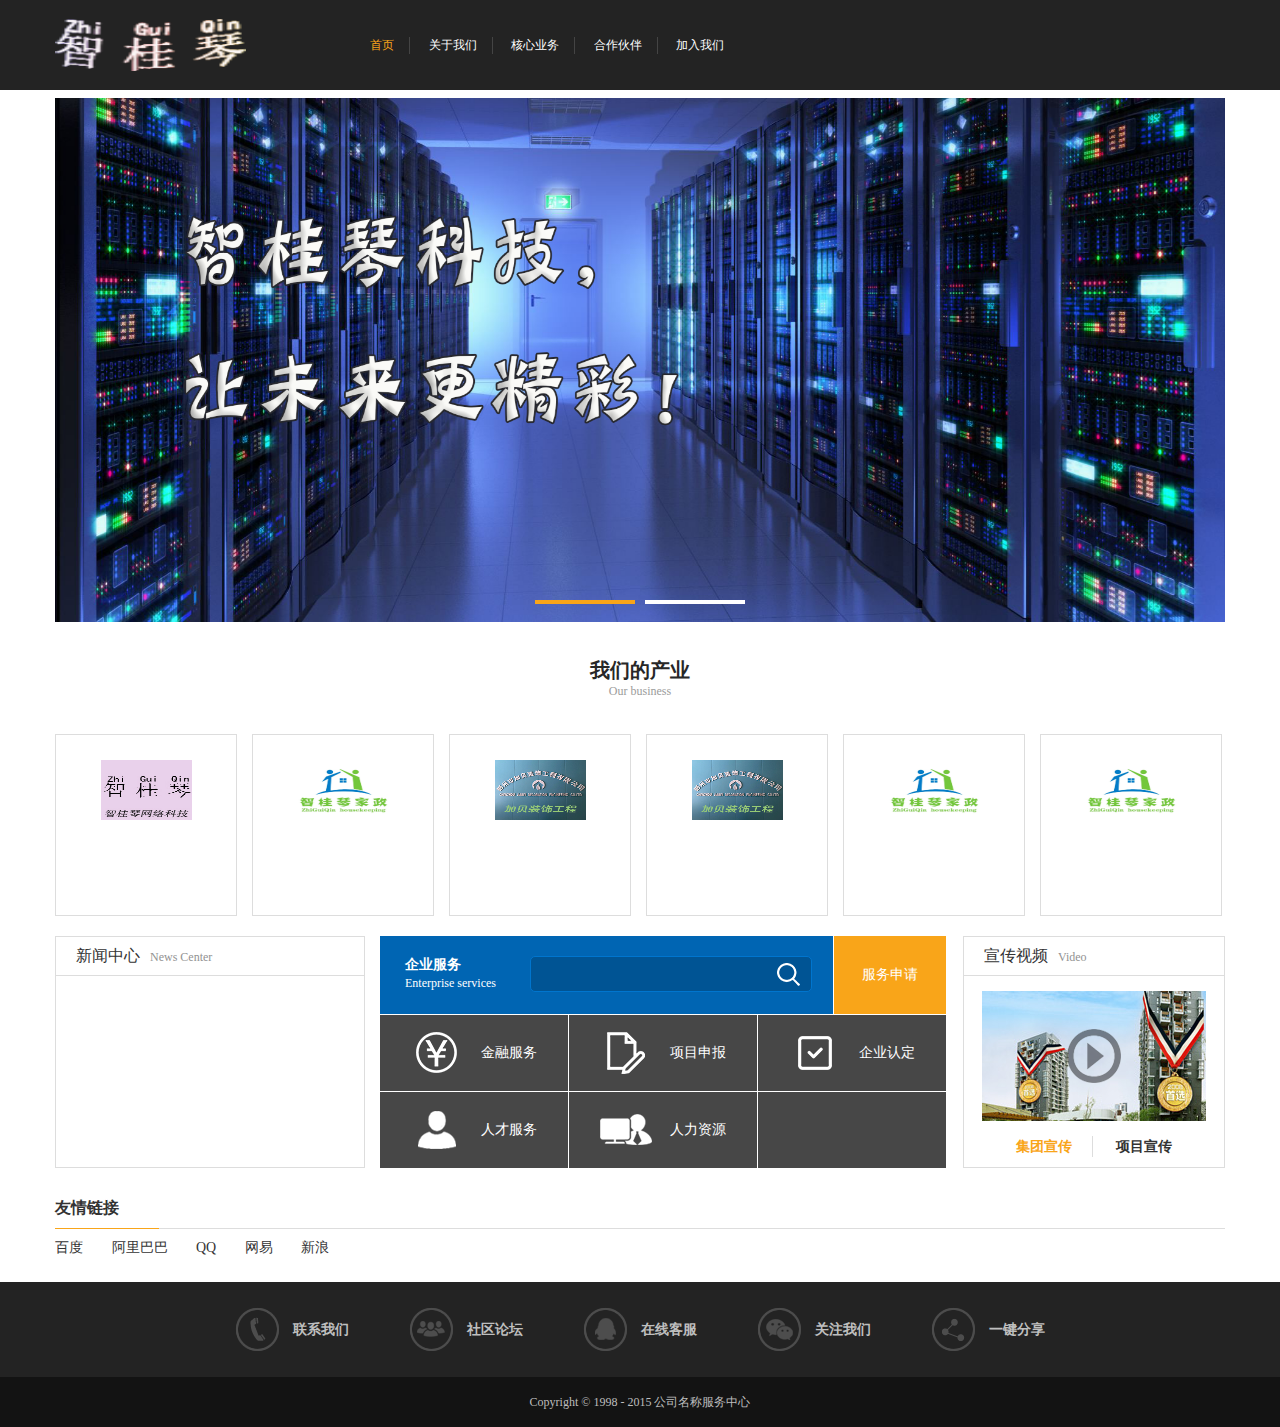
<file: index.html>
<html xmlns="http://www.w3.org/1999/xhtml">
<head>
<meta http-equiv="X-UA-Compatible" content="IE=edge">
<meta http-equiv="Content-Type" content="text/html; charset=utf-8" />
<meta name="viewport" content="width=device-width; initial-scale=1.0; maximum-scale=1.0; user-scalable=0;">
<title>智桂琴科技有限公司—首页</title>
<link rel="stylesheet" type="text/css" href="Assets/css/reset.css"/>
<script type="text/javascript" src="Assets/js/jquery-1.8.3.min.js"></script>
<script type="text/javascript" src="Assets/js/js_z.js"></script>
<script type="text/javascript" src="Assets/js/banner.js"></script>
<link rel="stylesheet" type="text/css" href="Assets/css/thems.css">
<link rel="stylesheet" type="text/css" href="Assets/css/responsive.css">
<script language="javascript">
$(function(){
	$('#owl-demo').owlCarousel({
		items: 1,
		navigation: true,
		navigationText: ["上一个","下一个"],
		autoPlay: true,
		stopOnHover: true
	}).hover(function(){
		$('.owl-buttons').show();
	}, function(){
		$('.owl-buttons').hide();
	});
});
</script>
</head>

<body>
<!--头部-->
<div class="header">
    <div class="head clearfix">
        <div class="logo"><a href=""><img src="Assets/images/zgq_logo.png" alt="智桂琴科技有限公司"/></a></div>
        <div class="head_r clearfix">
            <!--	<div class="search">
                    <input name="" type="text">
                    <input name="" type="submit" value="">
            </div>-->
            <div class="nav_m">
            <div class="n_icon">导航栏</div>
            <ul class="nav clearfix">
                <li class="now"><a href="index.html">首页</a></li>
                <li><a href="about.html">关于我们</a></li>
<!--                <li><a href="news.html">新闻中心</a></li>-->
                <li class="er"><a href="service.html">核心业务</a></li>
                <li><a href="join.html">合作伙伴</a></li>
<!--                <li><a href="customer.html">客户中心</a></li>-->
<!--                <li><a href="attrct.html">招商中心</a></li>-->
                <li><a href="invite.html">加入我们</a></li>
<!--                <li><a href="">论坛社区</a></li>-->
            </ul>
            <div class="er_m">
                <div class="hx">
                	<i>&nbsp;</i>
                	<div class="b_head">
                    	核心业务<em>Core business</em>
                    </div>
                    <div class="hx_m clearfix">
                    	<ul class="hx_ml">
                        	<li><a href="">孵化器</a></li>
                            <li><a href="">智造联盟</a></li>
                            <li><a href="">创客公寓</a></li>
                            <li><a href="">商业街</a></li>
                            <li><a href="">商务办公</a></li>
                            <li><a href="">电子商务</a></li>
                        </ul>
                        <div class="hx_mr"><img src="Assets/upload/pic3.jpg" alt=""/></div>
                    </div>
                </div>
            </div>
        </div>
        </div>
    </div>
</div>
<!--头部-->
<!--幻灯片-->
<div id="banner" class="banner"> 
    <div id="owl-demo" class="owl-carousel"> 
        <a class="item" target="_blank" href="" style="background-image:url(Assets/upload/banner.jpg)">
            <img src="Assets/upload/zgq_banner1.png" alt="">
        </a>
        <a class="item" target="_blank" href="" style="background-image:url(Assets/upload/banner.jpg)">
            <img src="Assets/upload/zgq_banner2.png" alt="">
        </a>
    </div>
</div>
<!--幻灯片-->
<div class="space_hx">&nbsp;</div>
<div class="i_ma">
	<div class="i_name">
    	我们的产业
        <p>Our business</p>
    </div>
    <div class="space_hx">&nbsp;</div>
    <ul class="clearfix">
    	<li>
        	<a href="">
                <img src="Assets/images/zgq_p1.jpg" alt=""/>
<!--                 180*150-->
            </a>
        </li>
        <li>
        	<a href="">
            	<img src="Assets/images/zgq_p2.png" alt=""/>
<!--                <h6>创客公寓</h6>-->
<!--                <div class="des">-->
<!--                	A guest apartment-->
<!--                </div>-->
            </a>
        </li>
        <li>
        	<a href="">
            	<img src="Assets/images/zgq_p3.jpg" alt=""/>
<!--                <h6>孵化器</h6>-->
<!--                <div class="des">-->
<!--                	Business incubator-->
<!--                </div>-->
            </a>
        </li>
        <li>
        	<a href="">
                <img src="Assets/images/zgq_p3.jpg" alt=""/>
<!--            	<img src="Assets/images/p4.png" alt=""/>-->
<!--                <h6>智慧俱乐部</h6>-->
<!--                <div class="des">-->
<!--                	Wisdom Made Club-->
<!--                </div>-->
            </a>
        </li>
        <li>
        	<a href="">
                <img src="Assets/images/zgq_p2.png" alt=""/>
<!--            	<img src="Assets/images/p5.png" alt=""/>-->
<!--                <h6>商务办公</h6>-->
<!--                <div class="des">-->
<!--                	Business Office-->
<!--                </div>-->
            </a>
        </li>
        <li>
        	<a href="">
                <img src="Assets/images/zgq_p2.png" alt=""/>
<!--            	<img src="Assets/images/p6.png" alt=""/>-->
<!--                <h6>商业街</h6>-->
<!--                <div class="des">-->
<!--                	Theme-oriented Commercial Street-->
<!--                </div>-->
            </a>
        </li>
    </ul>
</div>
<div class="space_hx">&nbsp;</div>
<div class="i_mb clearfix">
	<div class="i_mbl">
    	<div class="b_head">
        	<span>新闻中心</span>News Center
        </div>
        <ul>
<!--        	<li>-->
<!--            	<a href="">-->
<!--                	<p>公司名称服务中心  更多模板：<a href="http://www.mycodes.net/" target="_blank">源码之家</a>再获深房</p>-->
<!--                    <em>2015-10-25</em>-->
<!--                </a>-->
<!--            </li>-->
<!--            <li>-->
<!--            	<a href="">-->
<!--                	<p>公司名称服务中心  更多模板：<a href="http://www.mycodes.net/" target="_blank">源码之家</a>再获深房</p>-->
<!--                    <em>2015-10-25</em>-->
<!--                </a>-->
<!--            </li>-->
<!--            <li>-->
<!--            	<a href="">-->
<!--                	<p>公司名称服务中心  更多模板：<a href="http://www.mycodes.net/" target="_blank">源码之家</a>再获深房</p>-->
<!--                    <em>2015-10-25</em>-->
<!--                </a>-->
<!--            </li>-->
<!--            <li>-->
<!--            	<a href="">-->
<!--                	<p>公司名称服务中心  更多模板：<a href="http://www.mycodes.net/" target="_blank">源码之家</a>再获深房</p>-->
<!--                    <em>2015-10-25</em>-->
<!--                </a>-->
<!--            </li>-->
<!--            <li>-->
<!--            	<a href="">-->
<!--                	<p>公司名称服务中心  更多模板：<a href="http://www.mycodes.net/" target="_blank">源码之家</a>再获深房</p>-->
<!--                    <em>2015-10-25</em>-->
<!--                </a>-->
<!--            </li>-->
        </ul>
    </div>
    <div class="i_mbr">
    	<div class="b_head"><span>宣传视频</span>Video</div>
    	<div class="tabBox_t">
            <div class="tabBox">
              <ul class="tabNav">
                <li class="now">集团宣传</li>
                <li>项目宣传</li>
              </ul>
              <div class="tabCont" style="display:block;">
                <div class="videoRow-box">
                    <div class="rel">
                        <a href="javascript:;" class="videoImg">
                            <img src="Assets/upload/pic2.jpg" alt=""/>
                            <span class="play-btn"><img src="Assets/images/icon6.png"></span>
                        </a>
                        <video class="video videoPlay" controls>
                            <source src="Assets/images/movie.ogg">
                        </video>
                        <!--<embed class="video videoPlay" id="player" src="http://player.youku.com/player.php/Type/Folder/Fid/26148725/Ob/1/sid/XMTM2MDQ4NzY3Mg==/v.swf" quality="high" align="middle"></embed>-->
                    </div>
                </div>
              </div>
              <div class="tabCont">
                <div class="videoRow-box">
                    <div class="rel">
                        <a href="javascript:;" class="videoImg">
                            <img src="Assets/upload/pic2.jpg" alt=""/>
                            <span class="play-btn"><img src="Assets/images/icon6.png"></span>
                        </a>
                        <video class="video videoPlay" controls>
                            <source src="Assets/images/movie.ogg">
                        </video>
                        <!--<embed class="video videoPlay" id="player" src="http://player.youku.com/player.php/Type/Folder/Fid/26148725/Ob/1/sid/XMTM2MDQ4NzY3Mg==/v.swf" quality="high" align="middle"></embed>-->
                    </div>
                </div>
              </div>
            </div>
        </div>
    </div>
    <div class="i_mbc">
    	<div class="i_mbc1">
        	<dl class="clearfix">
            	<dt>
                	<b>企业服务</b>
                    Enterprise services
                </dt>
                <dd>
                	<div class="m_search">
                    	<input name="" type="text">
                        <input name="" type="submit" value="">
                    </div>
                </dd>
            </dl>
            <div class="sq"><a href="">服务申请</a></div>
        </div>
        <ul class="clearfix">
        	<li>
            	<a href="">
                	<img src="Assets/images/f1.png" alt=""/>
                    <span>金融服务</span>
                </a>
            </li>
            <li>
            	<a href="">
                	<img src="Assets/images/f2.png" alt=""/>
                    <span>项目申报</span>
                </a>
            </li>
            <li>
            	<a href="">
                	<img src="Assets/images/f3.png" alt=""/>
                    <span>企业认定</span>
                </a>
            </li>
            <li>
            	<a href="">
                	<img src="Assets/images/f4.png" alt=""/>
                    <span>人才服务</span>
                </a>
            </li>
            <li>
            	<a href="">
                	<img src="Assets/images/f5.png" alt=""/>
                    <span>人力资源</span>
                </a>
            </li>
            <li>&nbsp;</li>
        </ul>
    </div>
    
</div>
<div class="space_hx">&nbsp;</div>
<div class="friend">
	<div class="b_head"><span>友情链接</span></div>
    <div class="frd_m">
    	<a href="">百度</a>
        <a href="">阿里巴巴</a>
        <a href="">QQ</a>
        <a href="">网易</a>
        <a href="">新浪</a>
    </div>
</div>
<div class="fn_bg">
	<ul class="f_nav clearfix">
    	<li>
        	<a href="">
            	<img src="Assets/images/f_1.png" alt=""/>
                <span>联系我们</span>
            </a>
        </li>
        <li>
        	<a href="">
            	<img src="Assets/images/f_2.png" alt=""/>
                <span>社区论坛</span>
            </a>
        </li>
        <li>
        	<a href="">
            	<img src="Assets/images/f_3.png" alt=""/>
                <span>在线客服</span>
            </a>
        </li>
        <li>
        	<a href="">
            	<img src="Assets/images/f_4.png" alt=""/>
                <span>关注我们</span>
            </a>
        </li>
        <li>
        	<a href="">
            	<img src="Assets/images/f_5.png" alt=""/>
                <span>一键分享</span>
            </a>
        </li>
    </ul>
</div>
<div class="bq">Copyright © 1998 - 2015   公司名称服务中心  </div>
</body>
</html>
</file>
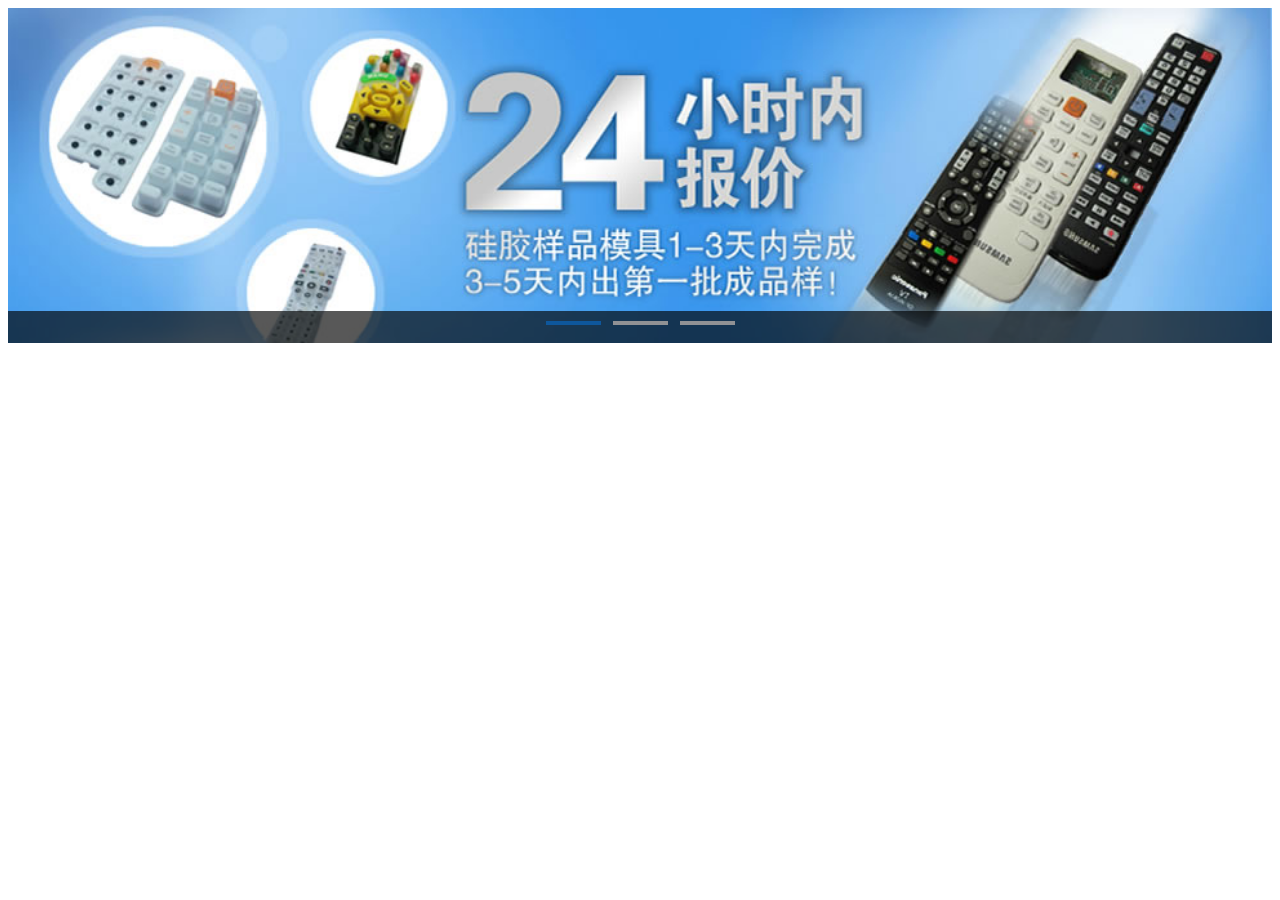
<file: Assets/plugins/FlexSlider/index.html>
<!DOCTYPE html PUBLIC "-//W3C//DTD XHTML 1.0 Transitional//EN" "http://www.w3.org/TR/xhtml1/DTD/xhtml1-transitional.dtd">
<html xmlns="http://www.w3.org/1999/xhtml">
<head>
<meta http-equiv="Content-Type" content="text/html; charset=utf-8" />
<title>无标题文档</title>
<script type="text/javascript" src="jquery-1.9.1.min.js"></script>
<link rel="stylesheet" type="text/css" href="flexslider.css"/>
<script type="text/javascript" src="jquery.flexslider.js"></script>
<script language="javascript">
$(window).load(function() {
  $('.flexslider').flexslider({
	animation: "slide"
  });
});

</script>
<style type="text/css">

</style>
</head>

<body>
<section class="slider">
    <div class="flexslider">
      <ul class="slides">
        <li>
            <img src="images/banner.jpg" alt="" />
        </li>
        <li>
            <img src="images/banner.jpg" alt="" />
        </li>
        <li>
            <img src="images/banner.jpg" alt="" />
        </li>
      </ul>
    </div>
</section>
</body>
</html>
</file>
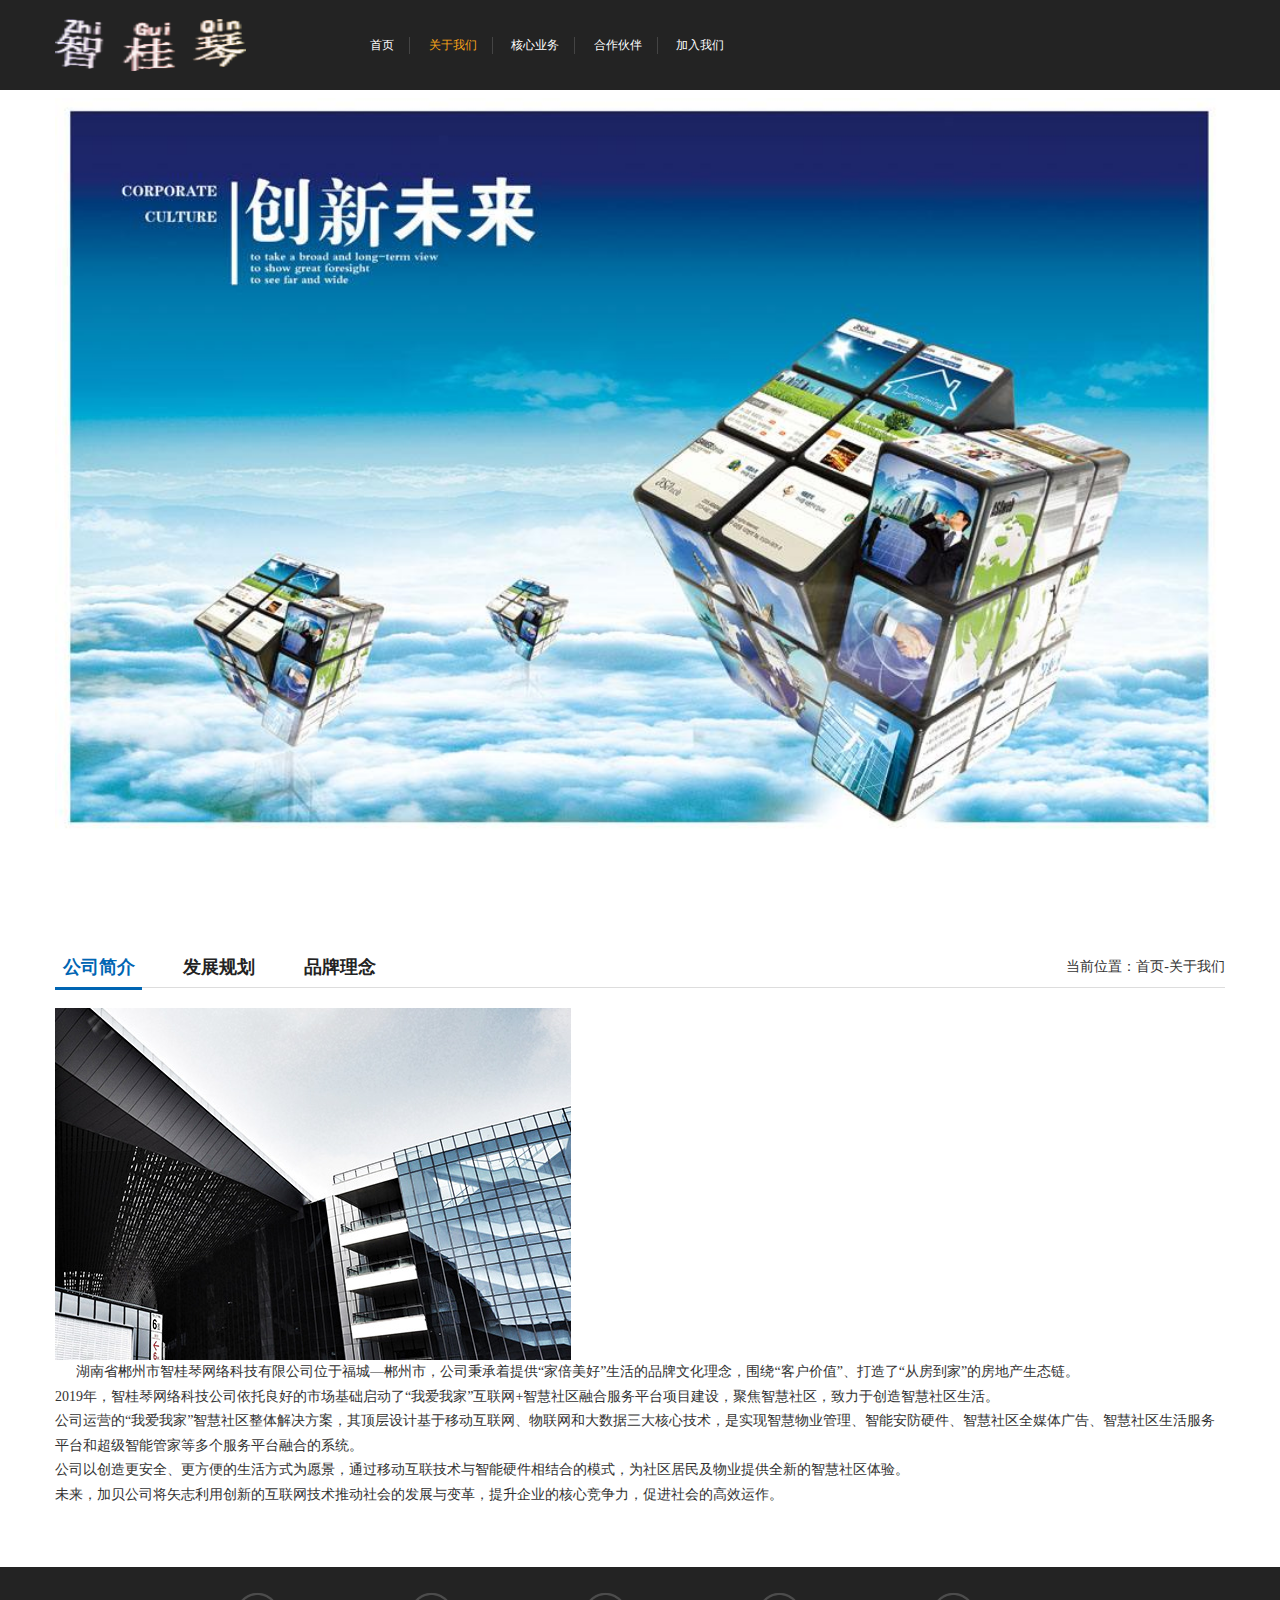
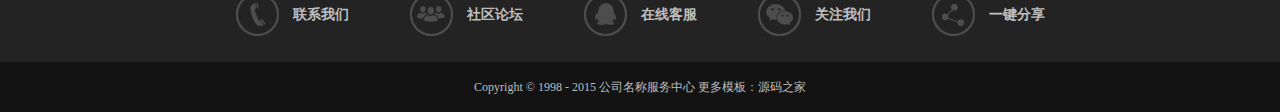
<file: about.html>
<html xmlns="http://www.w3.org/1999/xhtml">
<head>
    <meta http-equiv="X-UA-Compatible" content="IE=edge">
    <meta http-equiv="Content-Type" content="text/html; charset=utf-8" />
    <meta name="viewport" content="width=device-width; initial-scale=1.0; maximum-scale=1.0; user-scalable=0;">
    <title>公司名称</title>
    <link rel="stylesheet" type="text/css" href="Assets/css/reset.css"/>
    <script type="text/javascript" src="Assets/js/jquery-1.8.3.min.js"></script>
    <script type="text/javascript" src="Assets/js/js_z.js"></script>
    <link rel="stylesheet" type="text/css" href="Assets/css/thems.css">
    <link rel="stylesheet" type="text/css" href="Assets/css/responsive.css">
</head>
<body>
<!--头部-->
<div class="header">
    <div class="head clearfix">
        <div class="logo"><a href=""><img src="Assets/images/zgq_logo.png" alt="智桂琴养老服务有限公司"/></a></div>
        <div class="head_r clearfix">
<!--        	<div class="search">-->
<!--                <input name="" type="text">-->
<!--                <input name="" type="submit" value="">-->
<!--            </div>-->
            <div class="nav_m">
            <div class="n_icon">导航栏</div>
            <ul class="nav clearfix">
                <li><a href="index.html">首页</a></li>
                <li class="now"><a href="about.html">关于我们</a></li>
<!--                <li><a href="news.html">新闻中心</a></li>-->
                <li class="er"><a href="service.html">核心业务</a></li>
                <li><a href="join.html">合作伙伴</a></li>
<!--                <li><a href="customer.html">客户中心</a></li>-->
<!--                <li><a href="attrct.html">招商中心</a></li>-->
                <li><a href="invite.html">加入我们</a></li>
<!--                <li><a href="">论坛社区</a></li>-->
            </ul>
            <div class="er_m">
                <div class="hx">
                	<i>&nbsp;</i>
                	<div class="b_head">
                    	核心业务<em>Core business</em>
                    </div>
                    <div class="hx_m clearfix">
                    	<ul class="hx_ml">
                        	<li><a href="">孵化器</a></li>
                            <li><a href="">智造联盟</a></li>
                            <li><a href="">创客公寓</a></li>
                            <li><a href="">商业街</a></li>
                            <li><a href="">商务办公</a></li>
                            <li><a href="">电子商务</a></li>
                        </ul>
                        <div class="hx_mr"><img src="Assets/upload/pic3.jpg" alt=""/></div>
                    </div>
                </div>
            </div>
        </div>
        </div>
    </div>
</div>
<!--头部-->
<div class="banner banner_s"><img src="Assets/upload/zgq_logo.jpg" alt=""/></div>
<div class="space_hx">&nbsp;</div>
<div class="scd clearfix">
	<div class="scd_top">
    	<div class="s_nav">
        	<a href="javascript:void(0)" onclick="message(1)" id="button1"><span>公司简介</span></a>
            <a href="javascript:void(0)" id="button2" onclick="message(2)"><span>发展规划</span></a>
            <a href="javascript:void(0)" id="button3" onclick="message(3)"><span>品牌理念</span></a>
<!--            <a href=""><span>项目介绍</span></a>-->
        </div>
        <div class="pst">
        	当前位置：<a href="index.html">首页</a>-<a href="about.html">关于我们</a>
        </div>
    </div>
    <div class="about" id="message">

    </div>
</div>
<div class="fn_bg">
	<ul class="f_nav clearfix">
    	<li>
        	<a href="">
            	<img src="Assets/images/f_1.png" alt=""/>
                <span>联系我们</span>
            </a>
        </li>
        <li>
        	<a href="">
            	<img src="Assets/images/f_2.png" alt=""/>
                <span>社区论坛</span>
            </a>
        </li>
        <li>
        	<a href="">
            	<img src="Assets/images/f_3.png" alt=""/>
                <span>在线客服</span>
            </a>
        </li>
        <li>
        	<a href="">
            	<img src="Assets/images/f_4.png" alt=""/>
                <span>关注我们</span>
            </a>
        </li>
        <li>
        	<a href="">
            	<img src="Assets/images/f_5.png" alt=""/>
                <span>一键分享</span>
            </a>
        </li>
    </ul>
</div>
<div class="bq">Copyright © 1998 - 2015   公司名称服务中心  更多模板：<a href="http://www.mycodes.net/" target="_blank">源码之家</a></div>
</body>
</html>
</file>
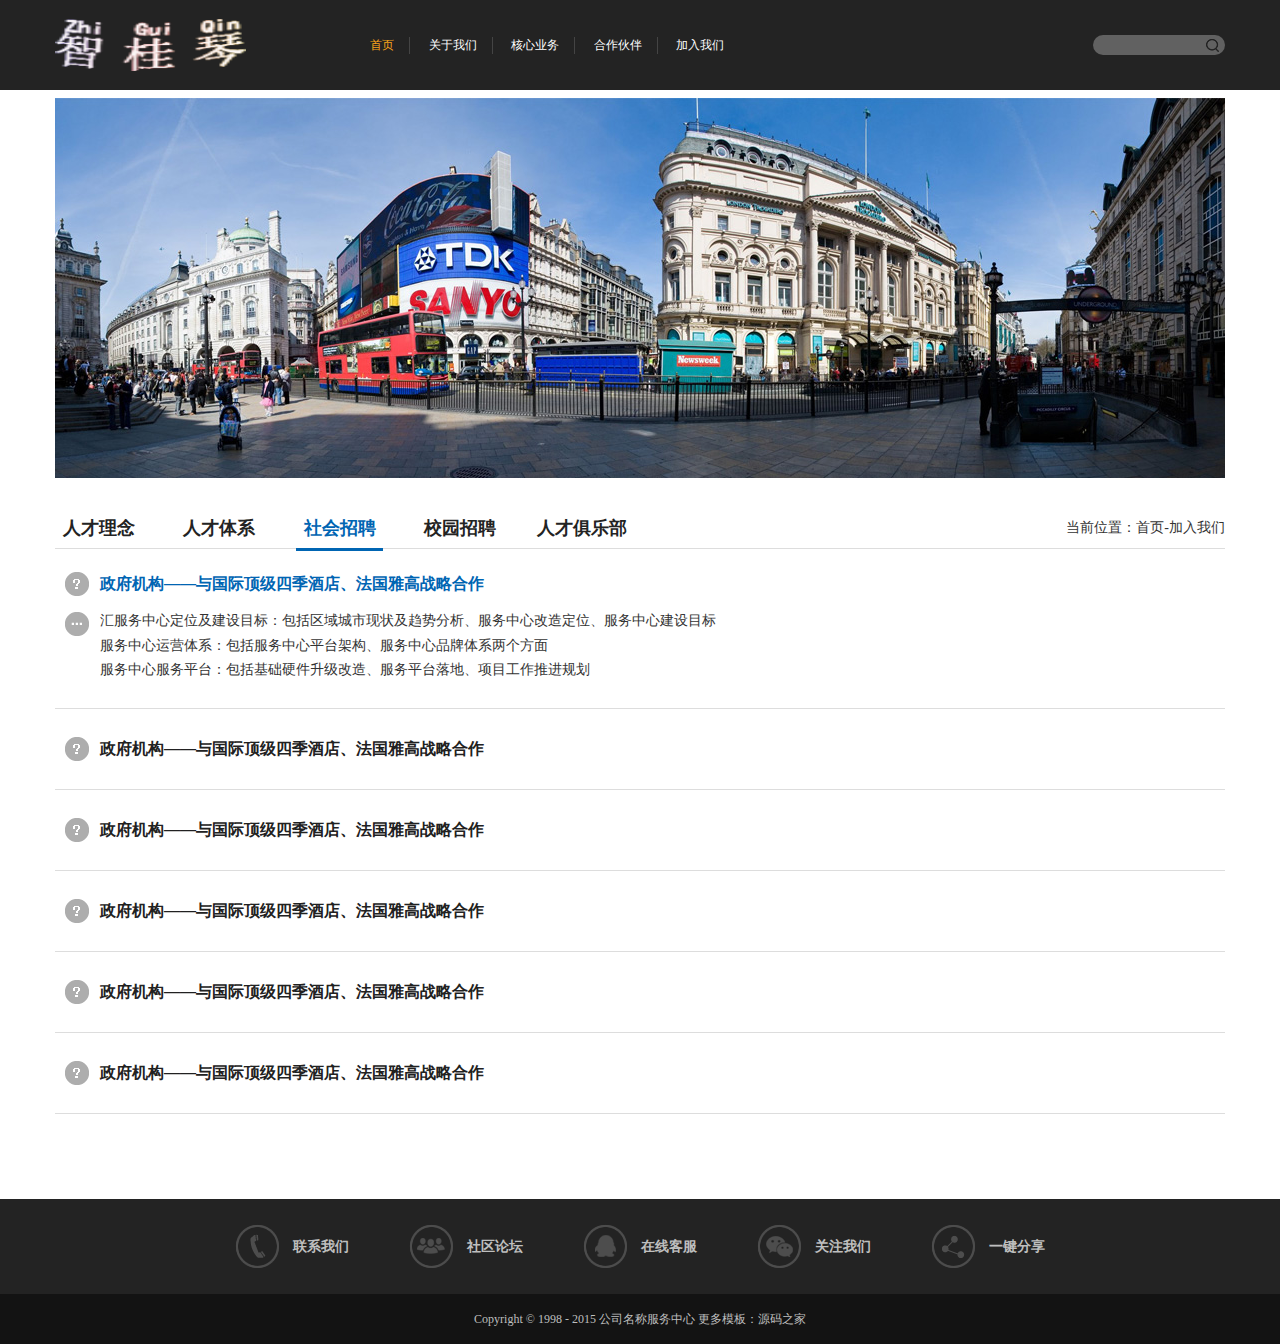
<file: attrct.html>
<html xmlns="http://www.w3.org/1999/xhtml">
<head>
<meta http-equiv="X-UA-Compatible" content="IE=edge">
<meta http-equiv="Content-Type" content="text/html; charset=utf-8" />
<meta name="viewport" content="width=device-width; initial-scale=1.0; maximum-scale=1.0; user-scalable=0;">
<title>智桂琴网络有限公司</title>
<link rel="stylesheet" type="text/css" href="Assets/css/reset.css"/>
<script type="text/javascript" src="Assets/js/jquery-1.8.3.min.js"></script>
<script type="text/javascript" src="Assets/js/js_z.js"></script>
<link rel="stylesheet" type="text/css" href="Assets/css/thems.css">
<link rel="stylesheet" type="text/css" href="Assets/css/responsive.css">
</head>

<body>
<!--头部-->
<div class="header">
    <div class="head clearfix">
        <div class="logo"><a href=""><img src="Assets/images/zgq_logo.png" alt="智桂琴养老服务有限公司"/></a></div>
        <div class="head_r clearfix">
        	<div class="search">
                <input name="" type="text">
                <input name="" type="submit" value="">
            </div>
            <div class="nav_m">
            <div class="n_icon">导航栏</div>
                <ul class="nav clearfix">
                    <li class="now"><a href="index.html">首页</a></li>
                    <li><a href="about.html">关于我们</a></li>
                    <!--                <li><a href="news.html">新闻中心</a></li>-->
                    <li class="er"><a href="service.html">核心业务</a></li>
                    <li><a href="join.html">合作伙伴</a></li>
                    <!--                <li><a href="customer.html">客户中心</a></li>-->
                    <!--                <li><a href="attrct.html">招商中心</a></li>-->
                    <li><a href="invite.html">加入我们</a></li>
                    <!--                <li><a href="">论坛社区</a></li>-->
                </ul>
            <div class="er_m">
                <div class="hx">
                	<i>&nbsp;</i>
                	<div class="b_head">
                    	核心业务<em>Core business</em>
                    </div>
                    <div class="hx_m clearfix">
                    	<ul class="hx_ml">
                        	<li><a href="">孵化器</a></li>
                            <li><a href="">智造联盟</a></li>
                            <li><a href="">创客公寓</a></li>
                            <li><a href="">商业街</a></li>
                            <li><a href="">商务办公</a></li>
                            <li><a href="">电子商务</a></li>
                        </ul>
                        <div class="hx_mr"><img src="Assets/upload/pic3.jpg" alt=""/></div>
                    </div>
                </div>
            </div>
        </div>
        </div>
    </div>
</div>
<!--头部-->
<div class="banner banner_s"><img src="Assets/upload/banner_a.jpg" alt=""/></div>
<div class="space_hx">&nbsp;</div>
<div class="scd clearfix">
	<div class="scd_top">
    	<div class="s_nav">
        	<a href=""><span>人才理念</span></a>
            <a href=""><span>人才体系</span></a>
            <a href="" class="active"><span>社会招聘</span></a>
            <a href=""><span>校园招聘</span></a>
            <a href=""><span>人才俱乐部</span></a>
        </div>
        <div class="pst">
        	当前位置：<a href="">首页</a>-<a href="">加入我们</a>
        </div>
    </div>
    <div class="join clearfix">
    	<ul class="attrct">
        	<li class="on">
            	<div class="name">
                	<a href="">政府机构——与国际顶级四季酒店、法国雅高战略合作</a>
                </div>
                <div class="des">
                	<p>汇服务中心定位及建设目标：包括区域城市现状及趋势分析、服务中心改造定位、服务中心建设目标</p>
                    <p>服务中心运营体系：包括服务中心平台架构、服务中心品牌体系两个方面</p>
                    <p>服务中心服务平台：包括基础硬件升级改造、服务平台落地、项目工作推进规划</p>
                </div>
            </li>
            <li>
            	<div class="name">
                	<a href="">政府机构——与国际顶级四季酒店、法国雅高战略合作</a>
                </div>
                <div class="des">
                	<p>汇服务中心定位及建设目标：包括区域城市现状及趋势分析、服务中心改造定位、服务中心建设目标</p>
                    <p>服务中心运营体系：包括服务中心平台架构、服务中心品牌体系两个方面</p>
                    <p>服务中心服务平台：包括基础硬件升级改造、服务平台落地、项目工作推进规划</p>
                </div>
            </li>
            <li>
            	<div class="name">
                	<a href="">政府机构——与国际顶级四季酒店、法国雅高战略合作</a>
                </div>
                <div class="des">
                	<p>汇服务中心定位及建设目标：包括区域城市现状及趋势分析、服务中心改造定位、服务中心建设目标</p>
                    <p>服务中心运营体系：包括服务中心平台架构、服务中心品牌体系两个方面</p>
                    <p>服务中心服务平台：包括基础硬件升级改造、服务平台落地、项目工作推进规划</p>
                </div>
            </li>
            <li>
            	<div class="name">
                	<a href="">政府机构——与国际顶级四季酒店、法国雅高战略合作</a>
                </div>
                <div class="des">
                	<p>汇服务中心定位及建设目标：包括区域城市现状及趋势分析、服务中心改造定位、服务中心建设目标</p>
                    <p>服务中心运营体系：包括服务中心平台架构、服务中心品牌体系两个方面</p>
                    <p>服务中心服务平台：包括基础硬件升级改造、服务平台落地、项目工作推进规划</p>
                </div>
            </li>
            <li>
            	<div class="name">
                	<a href="">政府机构——与国际顶级四季酒店、法国雅高战略合作</a>
                </div>
                <div class="des">
                	<p>汇服务中心定位及建设目标：包括区域城市现状及趋势分析、服务中心改造定位、服务中心建设目标</p>
                    <p>服务中心运营体系：包括服务中心平台架构、服务中心品牌体系两个方面</p>
                    <p>服务中心服务平台：包括基础硬件升级改造、服务平台落地、项目工作推进规划</p>
                </div>
            </li>
            <li>
            	<div class="name">
                	<a href="">政府机构——与国际顶级四季酒店、法国雅高战略合作</a>
                </div>
                <div class="des">
                	<p>汇服务中心定位及建设目标：包括区域城市现状及趋势分析、服务中心改造定位、服务中心建设目标</p>
                    <p>服务中心运营体系：包括服务中心平台架构、服务中心品牌体系两个方面</p>
                    <p>服务中心服务平台：包括基础硬件升级改造、服务平台落地、项目工作推进规划</p>
                </div>
            </li>
        </ul>
    </div>
</div>
<div class="fn_bg">
	<ul class="f_nav clearfix">
    	<li>
        	<a href="">
            	<img src="Assets/images/f_1.png" alt=""/>
                <span>联系我们</span>
            </a>
        </li>
        <li>
        	<a href="">
            	<img src="Assets/images/f_2.png" alt=""/>
                <span>社区论坛</span>
            </a>
        </li>
        <li>
        	<a href="">
            	<img src="Assets/images/f_3.png" alt=""/>
                <span>在线客服</span>
            </a>
        </li>
        <li>
        	<a href="">
            	<img src="Assets/images/f_4.png" alt=""/>
                <span>关注我们</span>
            </a>
        </li>
        <li>
        	<a href="">
            	<img src="Assets/images/f_5.png" alt=""/>
                <span>一键分享</span>
            </a>
        </li>
    </ul>
</div>
<div class="bq">Copyright © 1998 - 2015   公司名称服务中心  更多模板：<a href="http://www.mycodes.net/" target="_blank">源码之家</a></div>
</body>
</html>
</file>
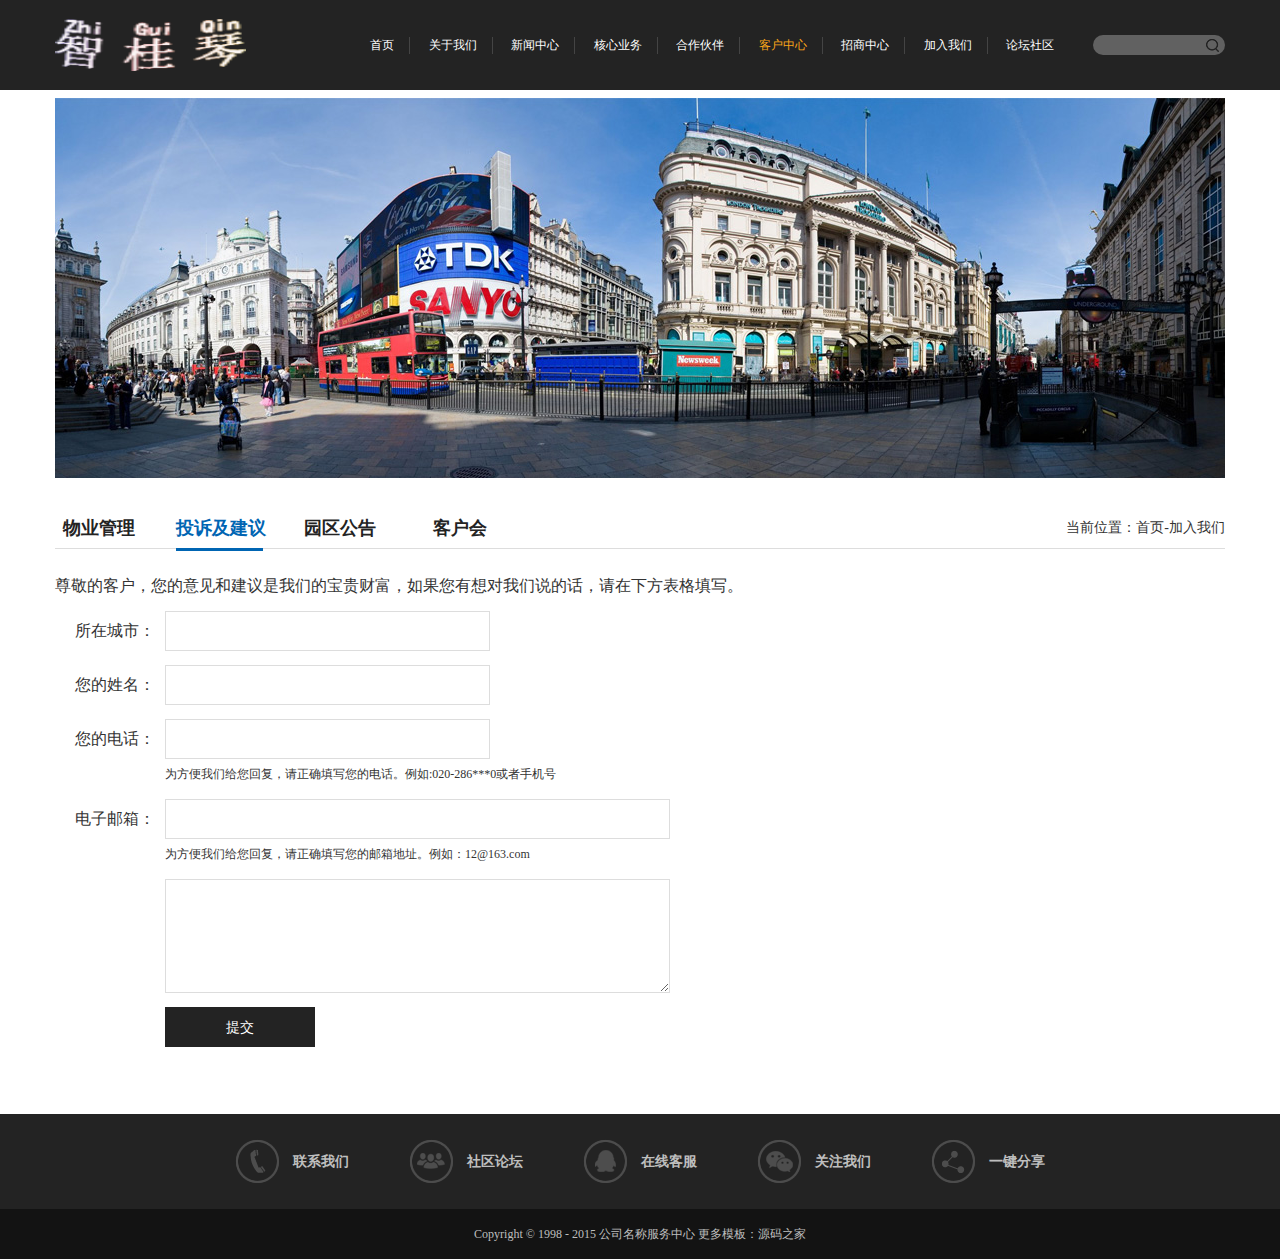
<file: customer.html>
<html xmlns="http://www.w3.org/1999/xhtml">
<head>
<meta http-equiv="X-UA-Compatible" content="IE=edge">
<meta http-equiv="Content-Type" content="text/html; charset=utf-8" />
<meta name="viewport" content="width=device-width; initial-scale=1.0; maximum-scale=1.0; user-scalable=0;">
<title>智桂琴网络有限公司</title>
<link rel="stylesheet" type="text/css" href="Assets/css/reset.css"/>
<script type="text/javascript" src="Assets/js/jquery-1.8.3.min.js"></script>
<script type="text/javascript" src="Assets/js/js_z.js"></script>
<link rel="stylesheet" type="text/css" href="Assets/css/thems.css">
<link rel="stylesheet" type="text/css" href="Assets/css/responsive.css">
</head>

<body>
<!--头部-->
<div class="header">
    <div class="head clearfix">
        <div class="logo"><a href=""><img src="Assets/images/zgq_logo.png" alt="智桂琴养老服务有限公司"/></a></div>
        <div class="head_r clearfix">
        	<div class="search">
                <input name="" type="text">
                <input name="" type="submit" value="">
            </div>
            <div class="nav_m">
            <div class="n_icon">导航栏</div>
            <ul class="nav clearfix">
                <li><a href="index.html">首页</a></li>
                <li><a href="about.html">关于我们</a></li>
                <li><a href="news.html">新闻中心</a></li>
                <li class="er"><a href="service.html">核心业务</a></li>
                <li><a href="join.html">合作伙伴</a></li>
                <li class="now"><a href="customer.html">客户中心</a></li>
                <li><a href="attrct.html">招商中心</a></li>
                <li><a href="invite.html">加入我们</a></li>
                <li><a href="">论坛社区</a></li>
            </ul>
            <div class="er_m">
                <div class="hx">
                	<i>&nbsp;</i>
                	<div class="b_head">
                    	核心业务<em>Core business</em>
                    </div>
                    <div class="hx_m clearfix">
                    	<ul class="hx_ml">
                        	<li><a href="">孵化器</a></li>
                            <li><a href="">智造联盟</a></li>
                            <li><a href="">创客公寓</a></li>
                            <li><a href="">商业街</a></li>
                            <li><a href="">商务办公</a></li>
                            <li><a href="">电子商务</a></li>
                        </ul>
                        <div class="hx_mr"><img src="Assets/upload/pic3.jpg" alt=""/></div>
                    </div>
                </div>
            </div>
        </div>
        </div>
    </div>
</div>
<!--头部-->
<div class="banner banner_s"><img src="Assets/upload/banner_a.jpg" alt=""/></div>
<div class="space_hx">&nbsp;</div>
<div class="scd clearfix">
	<div class="scd_top">
    	<div class="s_nav">
        	<a href=""><span>物业管理</span></a>
            <a href="" class="active"><span>投诉及建议</span></a>
            <a href=""><span>园区公告</span></a>
            <a href=""><span>客户会</span></a>
        </div>
        <div class="pst">
        	当前位置：<a href="">首页</a>-<a href="">加入我们</a>
        </div>
    </div>
    <div class="join clearfix">
    	<ul class="book">
        	<li class="clearfix">
            	<p>尊敬的客户，您的意见和建议是我们的宝贵财富，如果您有想对我们说的话，请在下方表格填写。</p>
            </li>
            <li class="clearfix">
            	<span class="title">所在城市：</span>
                <div class="li_r">
                	<input name="" type="text">
                </div>
            </li>
            <li class="clearfix">
            	<span class="title">您的姓名：</span>
                <div class="li_r">
                	<input name="" type="text">
                </div>
            </li>
            <li class="clearfix">
            	<span class="title">您的电话：</span>
                <div class="li_r">
                	<input name="" type="text">
                    <p>为方便我们给您回复，请正确填写您的电话。例如:020-286***0或者手机号</p>
                </div>
            </li>
            <li class="clearfix">
            	<span class="title">电子邮箱：</span>
                <div class="li_r">
                	<input name="" type="text" class="chang">
                    <p>为方便我们给您回复，请正确填写您的邮箱地址。例如：12@163.com</p>
                </div>
            </li>
            <li class="clearfix">
            	<span class="title">&nbsp;</span>
                <div class="li_r">
                	<textarea name="" cols="" rows="7" class="chang"></textarea>
                </div>
            </li>
            <li class="clearfix">
            	<span class="title">&nbsp;</span>
                <div class="li_r">
                	<input name="" type="submit" value="提交">
                </div>
            </li>
        </ul>
    </div>
</div>
<div class="fn_bg">
	<ul class="f_nav clearfix">
    	<li>
        	<a href="">
            	<img src="Assets/images/f_1.png" alt=""/>
                <span>联系我们</span>
            </a>
        </li>
        <li>
        	<a href="">
            	<img src="Assets/images/f_2.png" alt=""/>
                <span>社区论坛</span>
            </a>
        </li>
        <li>
        	<a href="">
            	<img src="Assets/images/f_3.png" alt=""/>
                <span>在线客服</span>
            </a>
        </li>
        <li>
        	<a href="">
            	<img src="Assets/images/f_4.png" alt=""/>
                <span>关注我们</span>
            </a>
        </li>
        <li>
        	<a href="">
            	<img src="Assets/images/f_5.png" alt=""/>
                <span>一键分享</span>
            </a>
        </li>
    </ul>
</div>
<div class="bq">Copyright © 1998 - 2015   公司名称服务中心  更多模板：<a href="http://www.mycodes.net/" target="_blank">源码之家</a></div>
</body>
</html>
</file>
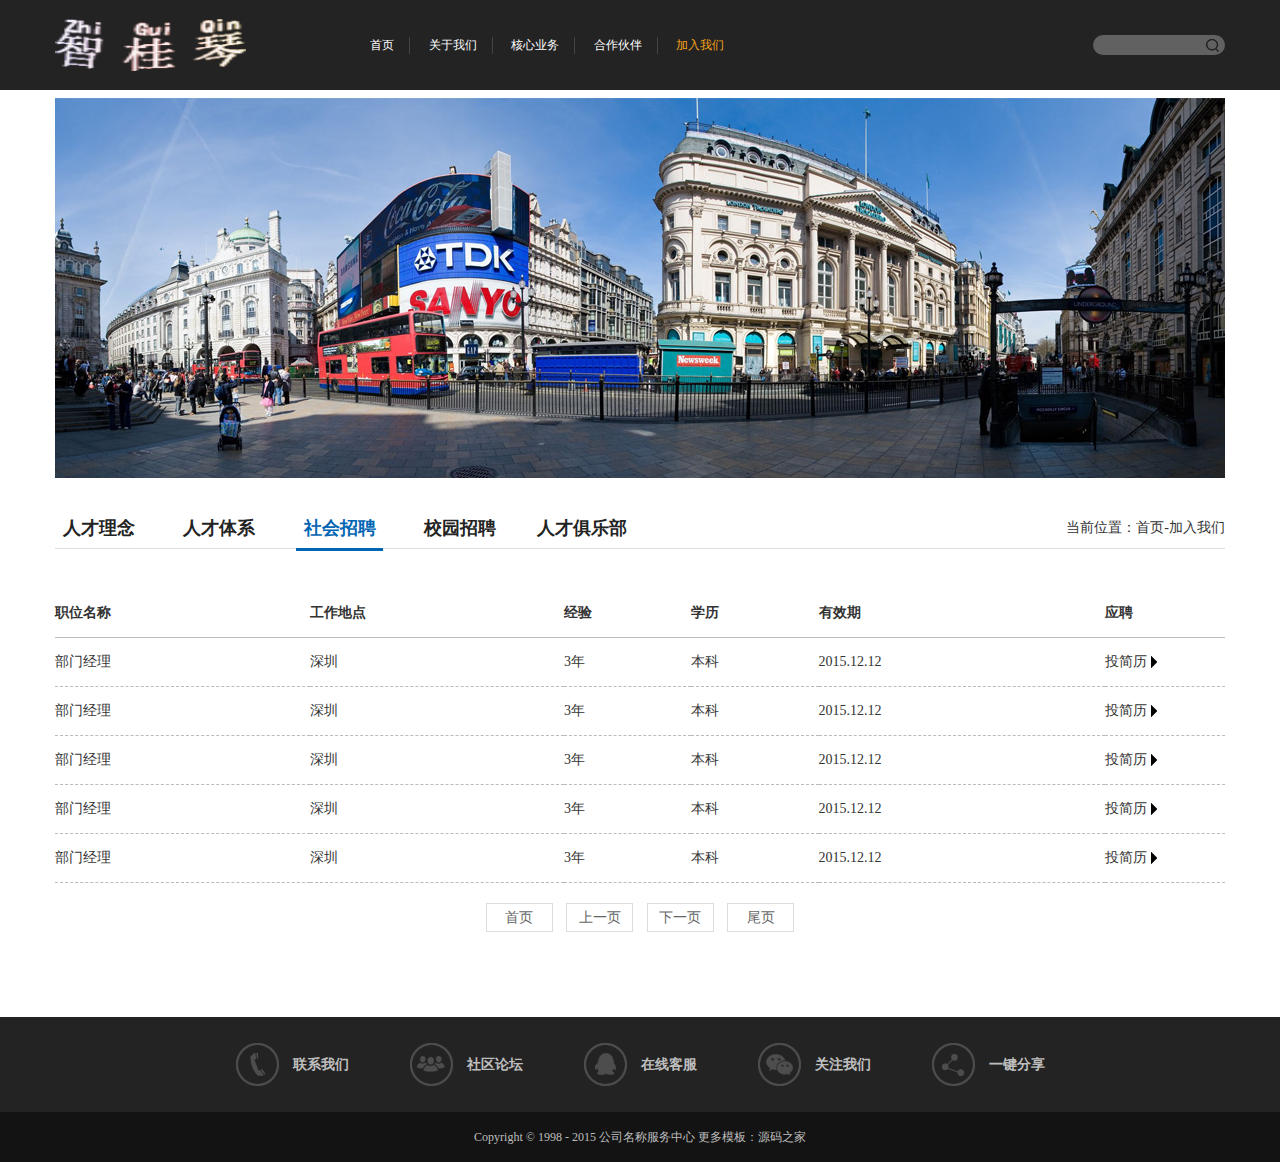
<file: invite.html>
<html xmlns="http://www.w3.org/1999/xhtml">
<head>
<meta http-equiv="X-UA-Compatible" content="IE=edge">
<meta http-equiv="Content-Type" content="text/html; charset=utf-8" />
<meta name="viewport" content="width=device-width; initial-scale=1.0; maximum-scale=1.0; user-scalable=0;">
<title>智桂智桂琴网络有限公司琴</title>
<link rel="stylesheet" type="text/css" href="Assets/css/reset.css"/>
<script type="text/javascript" src="Assets/js/jquery-1.8.3.min.js"></script>
<script type="text/javascript" src="Assets/js/js_z.js"></script>
<link rel="stylesheet" type="text/css" href="Assets/css/thems.css">
<link rel="stylesheet" type="text/css" href="Assets/css/responsive.css">
</head>

<body>
<!--头部-->
<div class="header">
    <div class="head clearfix">
        <div class="logo"><a href=""><img src="Assets/images/zgq_logo.png" alt="智桂琴养老服务有限公司"/></a></div>
        <div class="head_r clearfix">
        	<div class="search">
                <input name="" type="text">
                <input name="" type="submit" value="">
            </div>
            <div class="nav_m">
            <div class="n_icon">导航栏</div>
            <ul class="nav clearfix">
                <li><a href="index.html">首页</a></li>
                <li><a href="about.html">关于我们</a></li>
<!--                <li><a href="news.html">新闻中心</a></li>-->
                <li class="er"><a href="service.html">核心业务</a></li>
                <li><a href="join.html">合作伙伴</a></li>
<!--                <li><a href="customer.html">客户中心</a></li>-->
<!--                <li><a href="attrct.html">招商中心</a></li>-->
                <li class="now"><a href="invite.html">加入我们</a></li>
<!--                <li><a href="">论坛社区</a></li>-->
            </ul>
            <div class="er_m">
                <div class="hx">
                	<i>&nbsp;</i>
                	<div class="b_head">
                    	核心业务<em>Core business</em>
                    </div>
                    <div class="hx_m clearfix">
                    	<ul class="hx_ml">
                        	<li><a href="">孵化器</a></li>
                            <li><a href="">智造联盟</a></li>
                            <li><a href="">创客公寓</a></li>
                            <li><a href="">商业街</a></li>
                            <li><a href="">商务办公</a></li>
                            <li><a href="">电子商务</a></li>
                        </ul>
                        <div class="hx_mr"><img src="Assets/upload/pic3.jpg" alt=""/></div>
                    </div>
                </div>
            </div>
        </div>
        </div>
    </div>
</div>
<!--头部-->
<div class="banner banner_s"><img src="Assets/upload/banner_a.jpg" alt=""/></div>
<div class="space_hx">&nbsp;</div>
<div class="scd clearfix">
	<div class="scd_top">
    	<div class="s_nav">
        	<a href=""><span>人才理念</span></a>
            <a href=""><span>人才体系</span></a>
            <a href="" class="active"><span>社会招聘</span></a>
            <a href=""><span>校园招聘</span></a>
            <a href=""><span>人才俱乐部</span></a>
        </div>
        <div class="pst">
        	当前位置：<a href="">首页</a>-<a href="">加入我们</a>
        </div>
    </div>
    <div class="join clearfix">
    	<div class="invite">
        	<table cellpadding="0" cellspacing="0">
              <tr>
                <th scope="col">职位名称</th>
                <th scope="col">工作地点</th>
                <th scope="col">经验</th>
                <th scope="col">学历</th>
                <th scope="col">有效期</th>
                <th scope="col" width="120">应聘</th>
              </tr>
              <tr>
                <td>部门经理</td>
                <td>深圳</td>
                <td>3年</td>
                <td>本科</td>
                <td>2015.12.12</td>
                <td><a href="">投简历</a></td>
              </tr>
              <tr>
                <td>部门经理</td>
                <td>深圳</td>
                <td>3年</td>
                <td>本科</td>
                <td>2015.12.12</td>
                <td><a href="">投简历</a></td>
              </tr>
              <tr>
                <td>部门经理</td>
                <td>深圳</td>
                <td>3年</td>
                <td>本科</td>
                <td>2015.12.12</td>
                <td><a href="">投简历</a></td>
              </tr>
              <tr>
                <td>部门经理</td>
                <td>深圳</td>
                <td>3年</td>
                <td>本科</td>
                <td>2015.12.12</td>
                <td><a href="">投简历</a></td>
              </tr>
              <tr>
                <td>部门经理</td>
                <td>深圳</td>
                <td>3年</td>
                <td>本科</td>
                <td>2015.12.12</td>
                <td><a href="">投简历</a></td>
              </tr>
            </table>
			<ul class="zp">
            	<li>
                	<p><b>职位名称：</b>部门经理</p>
                    <p><b>工作地点：</b>深圳</p>
                    <p><b>经验：</b>3年</p>
                    <p><b>学历：</b>本科</p>
                    <p><b>有效期：</b>2015.12.12</p>
                    <p><b>应聘：</b><a href="">投简历</a></p>
                </li>
                <li>
                	<p><b>职位名称：</b>部门经理</p>
                    <p><b>工作地点：</b>深圳</p>
                    <p><b>经验：</b>3年</p>
                    <p><b>学历：</b>本科</p>
                    <p><b>有效期：</b>2015.12.12</p>
                    <p><b>应聘：</b><a href="">投简历</a></p>
                </li>
                <li>
                	<p><b>职位名称：</b>部门经理</p>
                    <p><b>工作地点：</b>深圳</p>
                    <p><b>经验：</b>3年</p>
                    <p><b>学历：</b>本科</p>
                    <p><b>有效期：</b>2015.12.12</p>
                    <p><b>应聘：</b><a href="">投简历</a></p>
                </li>
                <li>
                	<p><b>职位名称：</b>部门经理</p>
                    <p><b>工作地点：</b>深圳</p>
                    <p><b>经验：</b>3年</p>
                    <p><b>学历：</b>本科</p>
                    <p><b>有效期：</b>2015.12.12</p>
                    <p><b>应聘：</b><a href="">投简历</a></p>
                </li>
                <li>
                	<p><b>职位名称：</b>部门经理</p>
                    <p><b>工作地点：</b>深圳</p>
                    <p><b>经验：</b>3年</p>
                    <p><b>学历：</b>本科</p>
                    <p><b>有效期：</b>2015.12.12</p>
                    <p><b>应聘：</b><a href="">投简历</a></p>
                </li>
            </ul>
            <div class="space_hx">&nbsp;</div>
            <div class="pages">
                <a href="">首页</a>
                <a href="">上一页</a>
                <a href="">下一页</a>
                <a href="">尾页</a>
            </div>
        </div>
    </div>
</div>
<div class="fn_bg">
	<ul class="f_nav clearfix">
    	<li>
        	<a href="">
            	<img src="Assets/images/f_1.png" alt=""/>
                <span>联系我们</span>
            </a>
        </li>
        <li>
        	<a href="">
            	<img src="Assets/images/f_2.png" alt=""/>
                <span>社区论坛</span>
            </a>
        </li>
        <li>
        	<a href="">
            	<img src="Assets/images/f_3.png" alt=""/>
                <span>在线客服</span>
            </a>
        </li>
        <li>
        	<a href="">
            	<img src="Assets/images/f_4.png" alt=""/>
                <span>关注我们</span>
            </a>
        </li>
        <li>
        	<a href="">
            	<img src="Assets/images/f_5.png" alt=""/>
                <span>一键分享</span>
            </a>
        </li>
    </ul>
</div>
<div class="bq">Copyright © 1998 - 2015   公司名称服务中心  更多模板：<a href="http://www.mycodes.net/" target="_blank">源码之家</a></div>
</body>
</html>
</file>
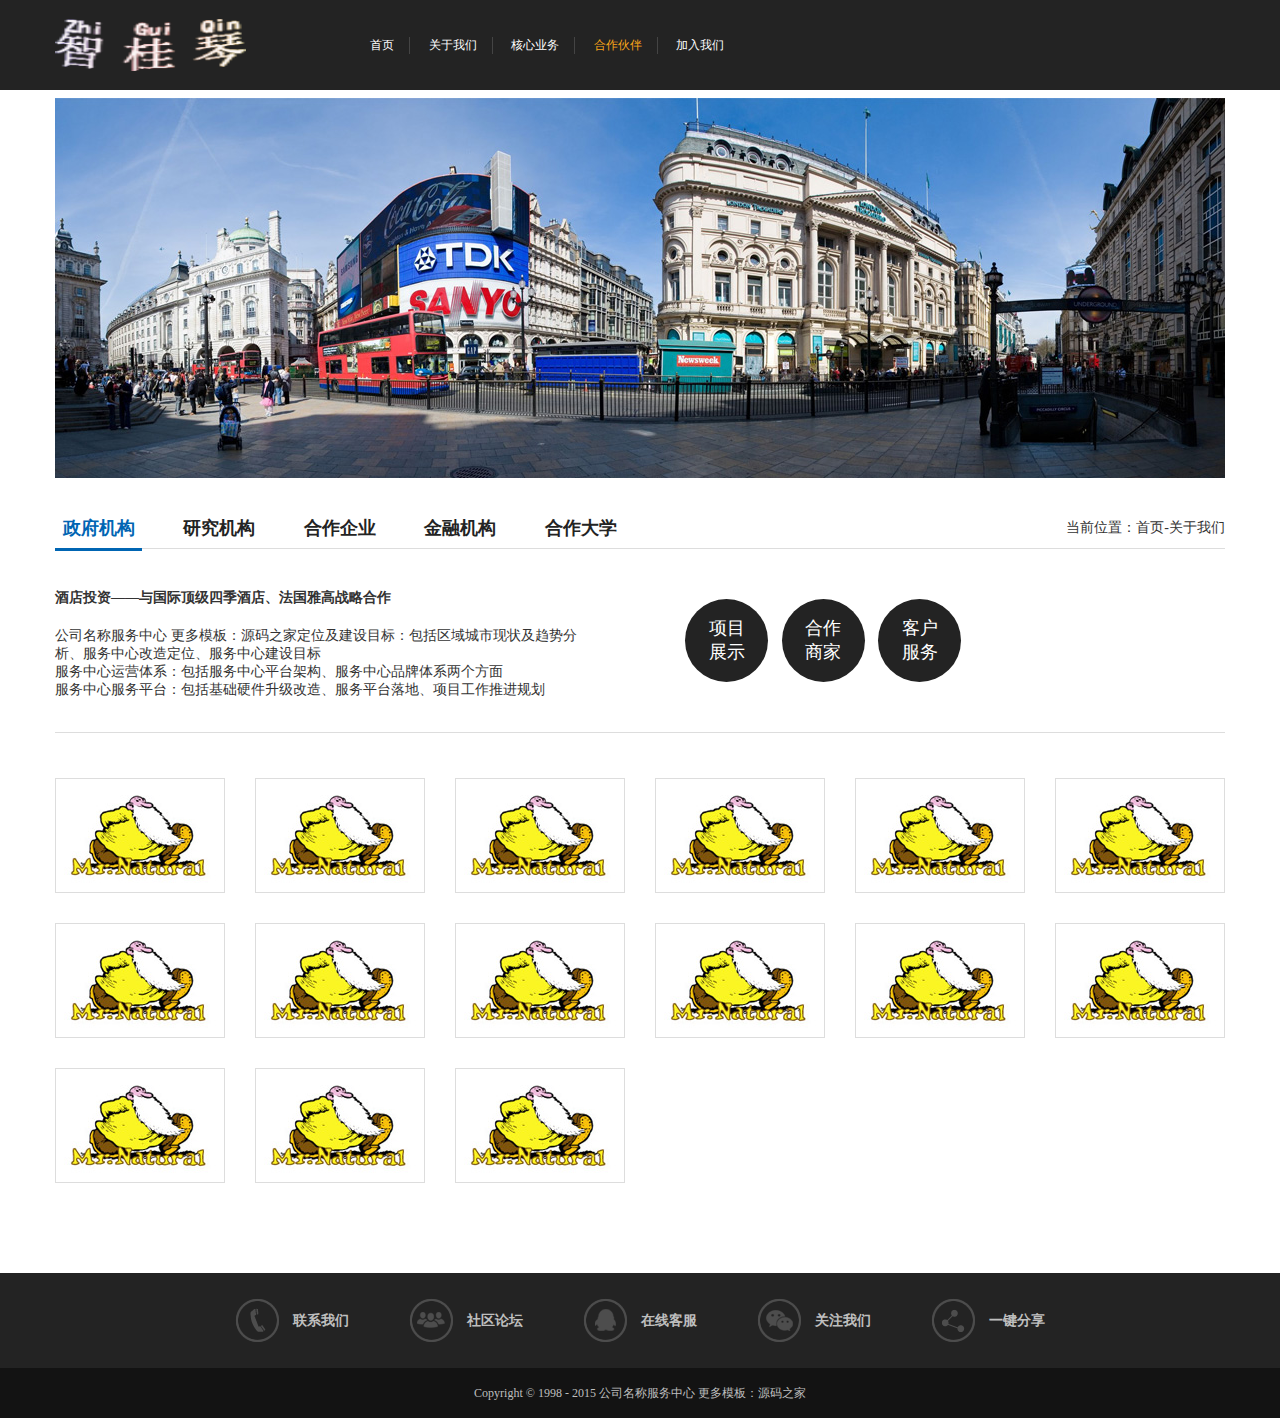
<file: join.html>
<html xmlns="http://www.w3.org/1999/xhtml">
<head>
<meta http-equiv="X-UA-Compatible" content="IE=edge">
<meta http-equiv="Content-Type" content="text/html; charset=utf-8" />
<meta name="viewport" content="width=device-width; initial-scale=1.0; maximum-scale=1.0; user-scalable=0;">
<title>智桂琴网络有限公司</title>
<link rel="stylesheet" type="text/css" href="Assets/css/reset.css"/>
<script type="text/javascript" src="Assets/js/jquery-1.8.3.min.js"></script>
<script type="text/javascript" src="Assets/js/js_z.js"></script>
<link rel="stylesheet" type="text/css" href="Assets/css/thems.css">
<link rel="stylesheet" type="text/css" href="Assets/css/responsive.css">
</head>

<body>
<!--头部-->
<div class="header">
    <div class="head clearfix">
        <div class="logo"><a href=""><img src="Assets/images/zgq_logo.png" alt="智桂琴养老服务有限公司"/></a></div>
        <div class="head_r clearfix">
<!--        	<div class="search">-->
<!--                <input name="" type="text">-->
<!--                <input name="" type="submit" value="">-->
<!--            </div>-->
            <div class="nav_m">
            <div class="n_icon">导航栏</div>
            <ul class="nav clearfix">
                <li><a href="index.html">首页</a></li>
                <li><a href="about.html">关于我们</a></li>
<!--                <li><a href="news.html">新闻中心</a></li>-->
                <li class="er"><a href="service.html">核心业务</a></li>
                <li class="now"><a href="join.html">合作伙伴</a></li>
<!--                <li><a href="customer.html">客户中心</a></li>-->
<!--                <li><a href="attrct.html">招商中心</a></li>-->
                <li><a href="invite.html">加入我们</a></li>
<!--                <li><a href="">论坛社区</a></li>-->
            </ul>
            <div class="er_m">
                <div class="hx">
                	<i>&nbsp;</i>
                	<div class="b_head">
                    	核心业务<em>Core business</em>
                    </div>
                    <div class="hx_m clearfix">
                    	<ul class="hx_ml">
                        	<li><a href="">孵化器</a></li>
                            <li><a href="">智造联盟</a></li>
                            <li><a href="">创客公寓</a></li>
                            <li><a href="">商业街</a></li>
                            <li><a href="">商务办公</a></li>
                            <li><a href="">电子商务</a></li>
                        </ul>
                        <div class="hx_mr"><img src="Assets/upload/pic3.jpg" alt=""/></div>
                    </div>
                </div>
            </div>
        </div>
        </div>
    </div>
</div>
<!--头部-->
<div class="banner banner_s"><img src="Assets/upload/banner_a.jpg" alt=""/></div>
<div class="space_hx">&nbsp;</div>
<div class="scd clearfix">
	<div class="scd_top">
    	<div class="s_nav">
        	<a href="" class="active"><span>政府机构</span></a>
            <a href=""><span>研究机构</span></a>
            <a href=""><span>合作企业</span></a>
            <a href=""><span>金融机构</span></a>
            <a href=""><span>合作大学</span></a>
        </div>
        <div class="pst">
        	当前位置：<a href="">首页</a>-<a href="">关于我们</a>
        </div>
    </div>
    <div class="join clearfix">
    	<dl class="join_a clearfix">
        	<dt>
            	<div class="title">酒店投资——与国际顶级四季酒店、法国雅高战略合作</div>
                <div class="des">
                	<p>公司名称服务中心  更多模板：<a href="http://www.mycodes.net/" target="_blank">源码之家</a>定位及建设目标：包括区域城市现状及趋势分析、服务中心改造定位、服务中心建设目标</p>
                    <p>服务中心运营体系：包括服务中心平台架构、服务中心品牌体系两个方面</p>
                    <p>服务中心服务平台：包括基础硬件升级改造、服务平台落地、项目工作推进规划</p>
                </div>
            </dt>
            <dd>
            	<a href=""><span>项目展示</span></a>
                <a href=""><span>合作商家</span></a>
                <a href=""><span>客户服务</span></a>
            </dd>
        </dl>
        <div class="space_hx">&nbsp;</div>
        <ul class="join_b clearfix">
        	<li><a href=""><img src="Assets/upload/pic9.jpg" alt=""/></a></li>
            <li><a href=""><img src="Assets/upload/pic9.jpg" alt=""/></a></li>
            <li><a href=""><img src="Assets/upload/pic9.jpg" alt=""/></a></li>
            <li><a href=""><img src="Assets/upload/pic9.jpg" alt=""/></a></li>
            <li><a href=""><img src="Assets/upload/pic9.jpg" alt=""/></a></li>
            <li><a href=""><img src="Assets/upload/pic9.jpg" alt=""/></a></li>
            <li><a href=""><img src="Assets/upload/pic9.jpg" alt=""/></a></li>
            <li><a href=""><img src="Assets/upload/pic9.jpg" alt=""/></a></li>
            <li><a href=""><img src="Assets/upload/pic9.jpg" alt=""/></a></li>
            <li><a href=""><img src="Assets/upload/pic9.jpg" alt=""/></a></li>
            <li><a href=""><img src="Assets/upload/pic9.jpg" alt=""/></a></li>
            <li><a href=""><img src="Assets/upload/pic9.jpg" alt=""/></a></li>
            <li><a href=""><img src="Assets/upload/pic9.jpg" alt=""/></a></li>
            <li><a href=""><img src="Assets/upload/pic9.jpg" alt=""/></a></li>
            <li><a href=""><img src="Assets/upload/pic9.jpg" alt=""/></a></li>
        </ul>
    </div>
</div>
<div class="fn_bg">
	<ul class="f_nav clearfix">
    	<li>
        	<a href="">
            	<img src="Assets/images/f_1.png" alt=""/>
                <span>联系我们</span>
            </a>
        </li>
        <li>
        	<a href="">
            	<img src="Assets/images/f_2.png" alt=""/>
                <span>社区论坛</span>
            </a>
        </li>
        <li>
        	<a href="">
            	<img src="Assets/images/f_3.png" alt=""/>
                <span>在线客服</span>
            </a>
        </li>
        <li>
        	<a href="">
            	<img src="Assets/images/f_4.png" alt=""/>
                <span>关注我们</span>
            </a>
        </li>
        <li>
        	<a href="">
            	<img src="Assets/images/f_5.png" alt=""/>
                <span>一键分享</span>
            </a>
        </li>
    </ul>
</div>
<div class="bq">Copyright © 1998 - 2015   公司名称服务中心  更多模板：<a href="http://www.mycodes.net/" target="_blank">源码之家</a></div>
</body>
</html>
</file>
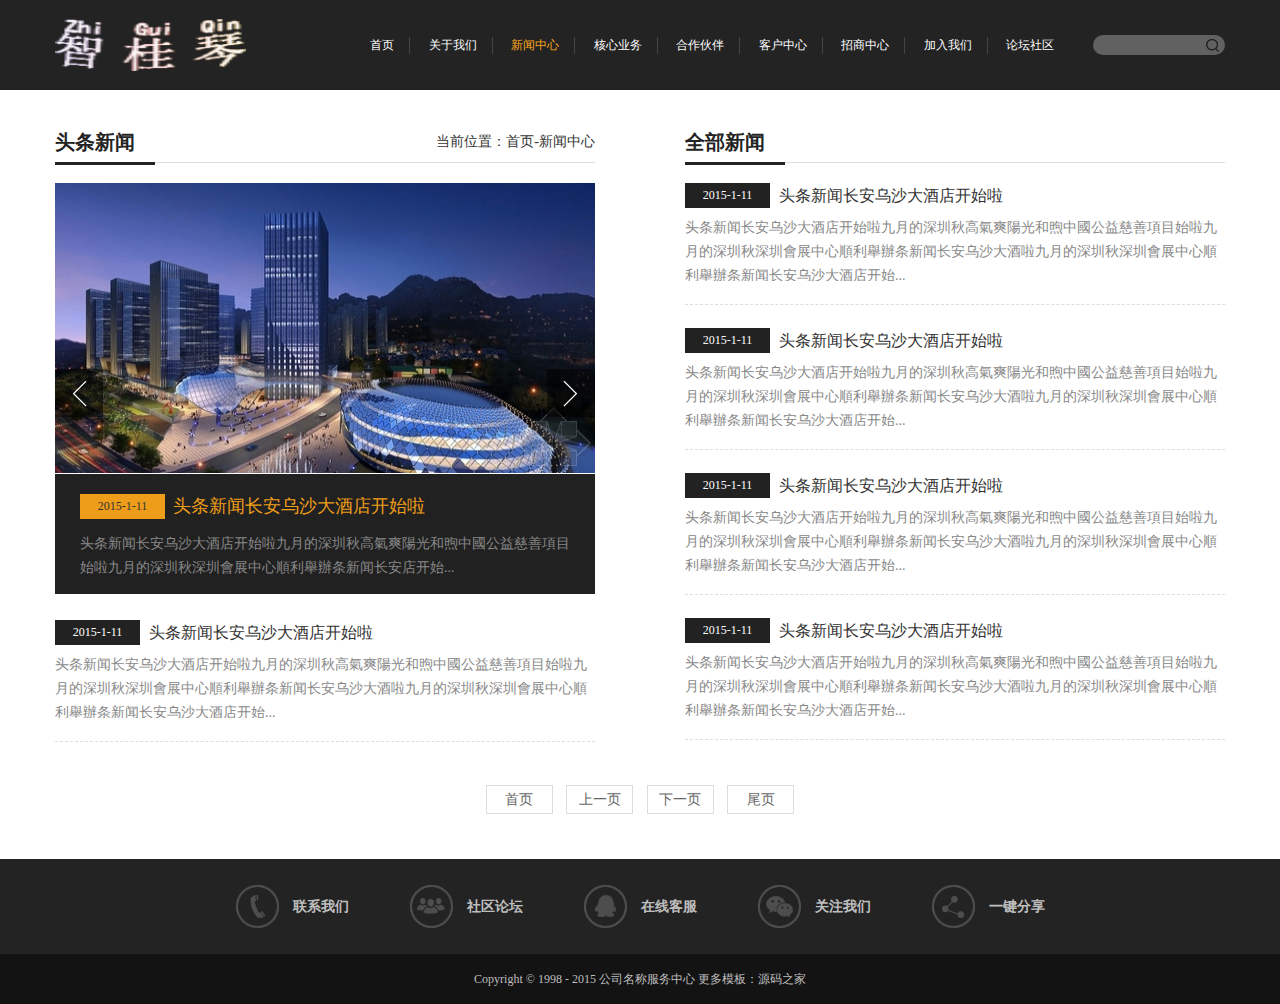
<file: news.html>
<html xmlns="http://www.w3.org/1999/xhtml">
<head>
<meta http-equiv="X-UA-Compatible" content="IE=edge">
<meta http-equiv="Content-Type" content="text/html; charset=utf-8" />
<meta name="viewport" content="width=device-width; initial-scale=1.0; maximum-scale=1.0; user-scalable=0;">
<title>智桂琴网络有限公司</title>
<link rel="stylesheet" type="text/css" href="Assets/css/reset.css"/>
<script type="text/javascript" src="Assets/js/jquery-1.8.3.min.js"></script>
<script type="text/javascript" src="Assets/js/js_z.js"></script>
<link rel="stylesheet" type="text/css" href="Assets/css/thems.css">
<link rel="stylesheet" type="text/css" href="Assets/css/responsive.css">
</head>

<body>
<!--头部-->
<div class="header">
    <div class="head clearfix">
        <div class="logo"><a href=""><img src="Assets/images/zgq_logo.png" alt="智桂琴养老服务有限公司"/></a></div>
        <div class="head_r clearfix">
        	<div class="search">
                <input name="" type="text">
                <input name="" type="submit" value="">
            </div>
            <div class="nav_m">
            <div class="n_icon">导航栏</div>
            <ul class="nav clearfix">
                <li><a href="index.html">首页</a></li>
                <li><a href="about.html">关于我们</a></li>
                <li class="now"><a href="news.html">新闻中心</a></li>
                <li class="er"><a href="service.html">核心业务</a></li>
                <li><a href="join.html">合作伙伴</a></li>
                <li><a href="customer.html">客户中心</a></li>
                <li><a href="attrct.html">招商中心</a></li>
                <li><a href="invite.html">加入我们</a></li>
                <li><a href="">论坛社区</a></li>
            </ul>
            <div class="er_m">
                <div class="hx">
                	<i>&nbsp;</i>
                	<div class="b_head">
                    	核心业务<em>Core business</em>
                    </div>
                    <div class="hx_m clearfix">
                    	<ul class="hx_ml">
                        	<li><a href="">孵化器</a></li>
                            <li><a href="">智造联盟</a></li>
                            <li><a href="">创客公寓</a></li>
                            <li><a href="">商业街</a></li>
                            <li><a href="">商务办公</a></li>
                            <li><a href="">电子商务</a></li>
                        </ul>
                        <div class="hx_mr"><img src="Assets/upload/pic3.jpg" alt=""/></div>
                    </div>
                </div>
            </div>
        </div>
        </div>
    </div>
</div>
<!--头部-->
<div class="space_hx">&nbsp;</div>
<div class="scd clearfix">
    <div class="news clearfix">
    	<div class="news_l">
        	<div class="scd_top">
                <span>头条新闻</span>
                <div class="pst">
                    当前位置：<a href="">首页</a>-<a href="">新闻中心</a>
                </div>
            </div>
            <div class="new_m">
            	<div class="box mainPhoto"> <span class="goleft nextPage"><a href="javascript:void(0)"><img src="Assets/images/prev.png"/></a></span>
                  <div class="go slidegrid">
                    <ul class="slideitems">
                      <li>
                      	<div class="tu"><a href="news_d.html"><img src="Assets/upload/pic7.jpg" alt=""/></a></div>
                        <div class="n_m">
                            <div class="title">
                                <span>2015-1-11</span>
                                <p class="name"><a href="news_d.html">头条新闻长安乌沙大酒店开始啦</a></p>
                            </div>
                            <div class="des">
                                头条新闻长安乌沙大酒店开始啦九月的深圳秋高氣爽陽光和煦中國公益慈善項目始啦九月的深圳秋深圳會展中心順利舉辦条新闻长安店开始...
                            </div>
                        </div>
                      </li>
                    </ul>
                  </div>
                  <span class="goright prevPage"><a href="javascript:void(0)"><img src="Assets/images/next.png" /></a></span> </div>
                <script>
                $(function(){
                $('.mainPhoto .slidegrid').scrollable({size:1,circular:true,next:'.nextPage',prev:'.prevPage'}).autoscroll();
                });	
                </script> 
            	<div class="n_m">
                    <div class="title">
                        <span>2015-1-11</span>
                        <p class="name"><a href="news_d.html">头条新闻长安乌沙大酒店开始啦</a></p>
                    </div>
                    <div class="des">
                        头条新闻长安乌沙大酒店开始啦九月的深圳秋高氣爽陽光和煦中國公益慈善項目始啦九月的深圳秋深圳會展中心順利舉辦条新闻长安乌沙大酒啦九月的深圳秋深圳會展中心順利舉辦条新闻长安乌沙大酒店开始...
                    </div>
                </div>
            </div>
        </div>
        <div class="news_r">
        	<div class="scd_top">
                <span>全部新闻</span>
            </div>
            <div class="new_m">
        	<div class="n_m">
                <div class="title">
                    <span>2015-1-11</span>
                    <p class="name"><a href="news_d.html">头条新闻长安乌沙大酒店开始啦</a></p>
                </div>
                <div class="des">
                    头条新闻长安乌沙大酒店开始啦九月的深圳秋高氣爽陽光和煦中國公益慈善項目始啦九月的深圳秋深圳會展中心順利舉辦条新闻长安乌沙大酒啦九月的深圳秋深圳會展中心順利舉辦条新闻长安乌沙大酒店开始...
                </div>
            </div>
            <div class="n_m">
                <div class="title">
                    <span>2015-1-11</span>
                    <p class="name"><a href="news_d.html">头条新闻长安乌沙大酒店开始啦</a></p>
                </div>
                <div class="des">
                    头条新闻长安乌沙大酒店开始啦九月的深圳秋高氣爽陽光和煦中國公益慈善項目始啦九月的深圳秋深圳會展中心順利舉辦条新闻长安乌沙大酒啦九月的深圳秋深圳會展中心順利舉辦条新闻长安乌沙大酒店开始...
                </div>
            </div>
            <div class="n_m">
                <div class="title">
                    <span>2015-1-11</span>
                    <p class="name"><a href="news_d.html">头条新闻长安乌沙大酒店开始啦</a></p>
                </div>
                <div class="des">
                    头条新闻长安乌沙大酒店开始啦九月的深圳秋高氣爽陽光和煦中國公益慈善項目始啦九月的深圳秋深圳會展中心順利舉辦条新闻长安乌沙大酒啦九月的深圳秋深圳會展中心順利舉辦条新闻长安乌沙大酒店开始...
                </div>
            </div>
            <div class="n_m">
                <div class="title">
                    <span>2015-1-11</span>
                    <p class="name"><a href="news_d.html">头条新闻长安乌沙大酒店开始啦</a></p>
                </div>
                <div class="des">
                    头条新闻长安乌沙大酒店开始啦九月的深圳秋高氣爽陽光和煦中國公益慈善項目始啦九月的深圳秋深圳會展中心順利舉辦条新闻长安乌沙大酒啦九月的深圳秋深圳會展中心順利舉辦条新闻长安乌沙大酒店开始...
                </div>
           </div>
        </div>
        </div>
    </div>
    <div class="space_hx">&nbsp;</div>
    <div class="pages">
    	<a href="">首页</a>
        <a href="">上一页</a>
        <a href="">下一页</a>
        <a href="">尾页</a>
    </div>
</div>
<div class="fn_bg">
	<ul class="f_nav clearfix">
    	<li>
        	<a href="">
            	<img src="Assets/images/f_1.png" alt=""/>
                <span>联系我们</span>
            </a>
        </li>
        <li>
        	<a href="">
            	<img src="Assets/images/f_2.png" alt=""/>
                <span>社区论坛</span>
            </a>
        </li>
        <li>
        	<a href="">
            	<img src="Assets/images/f_3.png" alt=""/>
                <span>在线客服</span>
            </a>
        </li>
        <li>
        	<a href="">
            	<img src="Assets/images/f_4.png" alt=""/>
                <span>关注我们</span>
            </a>
        </li>
        <li>
        	<a href="">
            	<img src="Assets/images/f_5.png" alt=""/>
                <span>一键分享</span>
            </a>
        </li>
    </ul>
</div>
<div class="bq">Copyright © 1998 - 2015   公司名称服务中心  更多模板：<a href="http://www.mycodes.net/" target="_blank">源码之家</a></div>
</body>
</html>
</file>
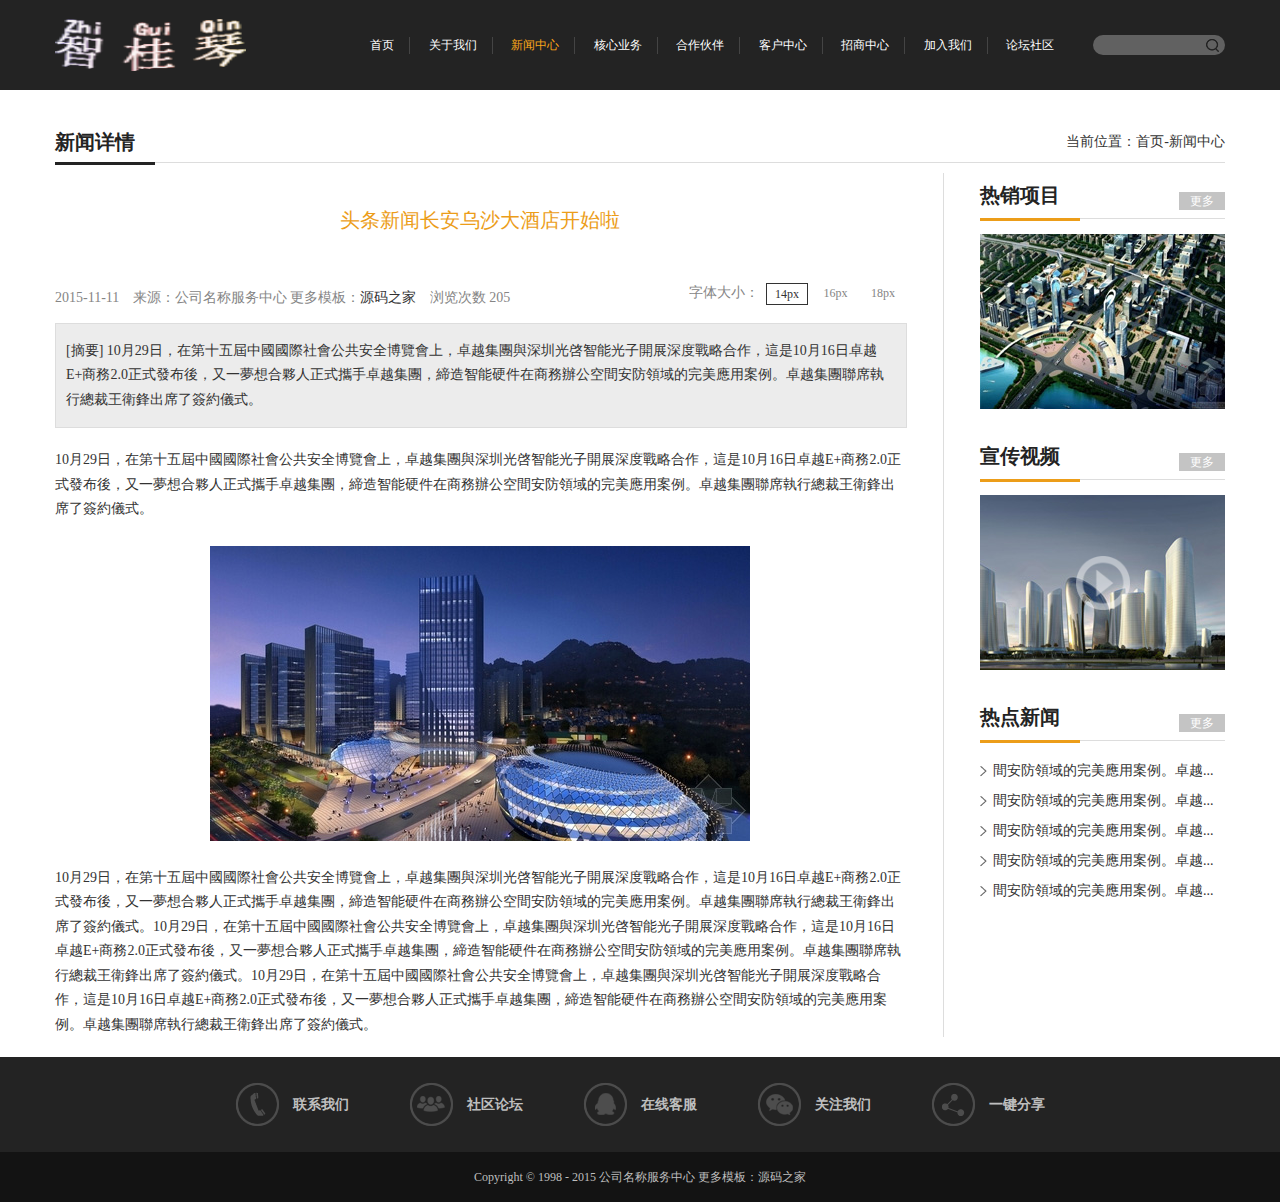
<file: news_d.html>
<html xmlns="http://www.w3.org/1999/xhtml">
<head>
<meta http-equiv="X-UA-Compatible" content="IE=edge">
<meta http-equiv="Content-Type" content="text/html; charset=utf-8" />
<meta name="viewport" content="width=device-width; initial-scale=1.0; maximum-scale=1.0; user-scalable=0;">
<title>智桂琴网络有限公司</title>
<link rel="stylesheet" type="text/css" href="Assets/css/reset.css"/>
<script type="text/javascript" src="Assets/js/jquery-1.8.3.min.js"></script>
<script type="text/javascript" src="Assets/js/js_z.js"></script>
<link rel="stylesheet" type="text/css" href="Assets/css/thems.css">
<link rel="stylesheet" type="text/css" href="Assets/css/responsive.css">
</head>

<body>
<!--头部-->
<div class="header">
    <div class="head clearfix">
        <div class="logo"><a href=""><img src="Assets/images/zgq_logo.png" alt="智桂琴养老服务有限公司"/></a></div>
        <div class="head_r clearfix">
        	<div class="search">
                <input name="" type="text">
                <input name="" type="submit" value="">
            </div>
            <div class="nav_m">
            <div class="n_icon">导航栏</div>
            <ul class="nav clearfix">
                <li><a href="index.html">首页</a></li>
                <li><a href="about.html">关于我们</a></li>
                <li class="now"><a href="news.html">新闻中心</a></li>
                <li class="er"><a href="service.html">核心业务</a></li>
                <li><a href="join.html">合作伙伴</a></li>
                <li><a href="customer.html">客户中心</a></li>
                <li><a href="attrct.html">招商中心</a></li>
                <li><a href="invite.html">加入我们</a></li>
                <li><a href="">论坛社区</a></li>
            </ul>
            <div class="er_m">
                <div class="hx">
                	<i>&nbsp;</i>
                	<div class="b_head">
                    	核心业务<em>Core business</em>
                    </div>
                    <div class="hx_m clearfix">
                    	<ul class="hx_ml">
                        	<li><a href="">孵化器</a></li>
                            <li><a href="">智造联盟</a></li>
                            <li><a href="">创客公寓</a></li>
                            <li><a href="">商业街</a></li>
                            <li><a href="">商务办公</a></li>
                            <li><a href="">电子商务</a></li>
                        </ul>
                        <div class="hx_mr"><img src="Assets/upload/pic3.jpg" alt=""/></div>
                    </div>
                </div>
            </div>
        </div>
        </div>
    </div>
</div>
<!--头部-->
<div class="space_hx">&nbsp;</div>
<div class="scd clearfix">
	<div class="scd_top">
    	<span>新闻详情</span>
        <div class="pst">
        	当前位置：<a href="">首页</a>-<a href="">新闻中心</a>
        </div>
    </div>
    <div class="scd_m clearfix">
    	<div class="scd_ml">
        	<h1>头条新闻长安乌沙大酒店开始啦</h1>
            <div class="time">
            	<span>2015-11-11</span>
                <span>来源：公司名称服务中心  更多模板：<a href="http://www.mycodes.net/" target="_blank">源码之家</a></span>
                <span>浏览次数  205</span>
                <div class="font">
                	<span>字体大小：</span>
                    <em class="on f_14">14px</em>
                    <em class="f_16">16px</em>
                    <em class="f_18">18px</em>
                </div>
            </div>
            <div class="ctn">
            	<div class="des">
                	<p>[摘要] 10月29日，在第十五屆中國國際社會公共安全博覽會上，卓越集團與深圳光啓智能光子開展深度戰略合作，這是10月16日卓越E+商務2.0正式發布後，又一夢想合夥人正式攜手卓越集團，締造智能硬件在商務辦公空間安防領域的完美應用案例。卓越集團聯席執行總裁王衛鋒出席了簽約儀式。</p>
                </div>
                <div class="ctn_m">
                	<p>10月29日，在第十五屆中國國際社會公共安全博覽會上，卓越集團與深圳光啓智能光子開展深度戰略合作，這是10月16日卓越E+商務2.0正式發布後，又一夢想合夥人正式攜手卓越集團，締造智能硬件在商務辦公空間安防領域的完美應用案例。卓越集團聯席執行總裁王衛鋒出席了簽約儀式。</p>
                    <br/>
                    <div style="text-align:center"><img src="Assets/upload/pic6.jpg" width="540" height="295" alt=""/></div>
                    <br/>
                    <p>10月29日，在第十五屆中國國際社會公共安全博覽會上，卓越集團與深圳光啓智能光子開展深度戰略合作，這是10月16日卓越E+商務2.0正式發布後，又一夢想合夥人正式攜手卓越集團，締造智能硬件在商務辦公空間安防領域的完美應用案例。卓越集團聯席執行總裁王衛鋒出席了簽約儀式。10月29日，在第十五屆中國國際社會公共安全博覽會上，卓越集團與深圳光啓智能光子開展深度戰略合作，這是10月16日卓越E+商務2.0正式發布後，又一夢想合夥人正式攜手卓越集團，締造智能硬件在商務辦公空間安防領域的完美應用案例。卓越集團聯席執行總裁王衛鋒出席了簽約儀式。10月29日，在第十五屆中國國際社會公共安全博覽會上，卓越集團與深圳光啓智能光子開展深度戰略合作，這是10月16日卓越E+商務2.0正式發布後，又一夢想合夥人正式攜手卓越集團，締造智能硬件在商務辦公空間安防領域的完美應用案例。卓越集團聯席執行總裁王衛鋒出席了簽約儀式。</p>
                </div>
            </div>
        </div>
        <div class="scd_mr">
        	<div class="box_h">
            	<span>热销项目</span>
                <a href="">更多</a>
            </div>
            <div class="box_m"><img src="Assets/upload/pic4.jpg" alt=""/></div>
            <div class="space_hx">&nbsp;</div>
            <div class="box_h">
            	<span>宣传视频</span>
                <a href="">更多</a>
            </div>
            <div class="box_m">
            	<div class="videoRow-box">
                    <div class="rel">
                        <a href="javascript:;" class="videoImg">
                            <img src="Assets/upload/pic5.jpg" alt=""/>
                            <span class="play-btn"><img src="Assets/images/icon7.png"></span>
                        </a>
                        <video class="video videoPlay" controls>
                            <source src="Assets/images/movie.ogg">
                        </video>
                        <!--<embed class="video videoPlay" id="player" src="http://player.youku.com/player.php/Type/Folder/Fid/26148725/Ob/1/sid/XMTM2MDQ4NzY3Mg==/v.swf" quality="high" align="middle"></embed>-->
                    </div>
                </div>
            </div>
            <div class="space_hx">&nbsp;</div>
            <div class="box_h">
            	<span>热点新闻</span>
                <a href="">更多</a>
            </div>
            <div class="box_m">
            	<ul>
                	<li><a href="">間安防領域的完美應用案例。卓越...</a></li>
                    <li><a href="">間安防領域的完美應用案例。卓越...</a></li>
                    <li><a href="">間安防領域的完美應用案例。卓越...</a></li>
                    <li><a href="">間安防領域的完美應用案例。卓越...</a></li>
                    <li><a href="">間安防領域的完美應用案例。卓越...</a></li>
                </ul>
            </div>
        </div>
    </div>
</div>
<div class="fn_bg">
	<ul class="f_nav clearfix">
    	<li>
        	<a href="">
            	<img src="Assets/images/f_1.png" alt=""/>
                <span>联系我们</span>
            </a>
        </li>
        <li>
        	<a href="">
            	<img src="Assets/images/f_2.png" alt=""/>
                <span>社区论坛</span>
            </a>
        </li>
        <li>
        	<a href="">
            	<img src="Assets/images/f_3.png" alt=""/>
                <span>在线客服</span>
            </a>
        </li>
        <li>
        	<a href="">
            	<img src="Assets/images/f_4.png" alt=""/>
                <span>关注我们</span>
            </a>
        </li>
        <li>
        	<a href="">
            	<img src="Assets/images/f_5.png" alt=""/>
                <span>一键分享</span>
            </a>
        </li>
    </ul>
</div>
<div class="bq">Copyright © 1998 - 2015   公司名称服务中心  更多模板：<a href="http://www.mycodes.net/" target="_blank">源码之家</a></div>
</body>
</html>
</file>
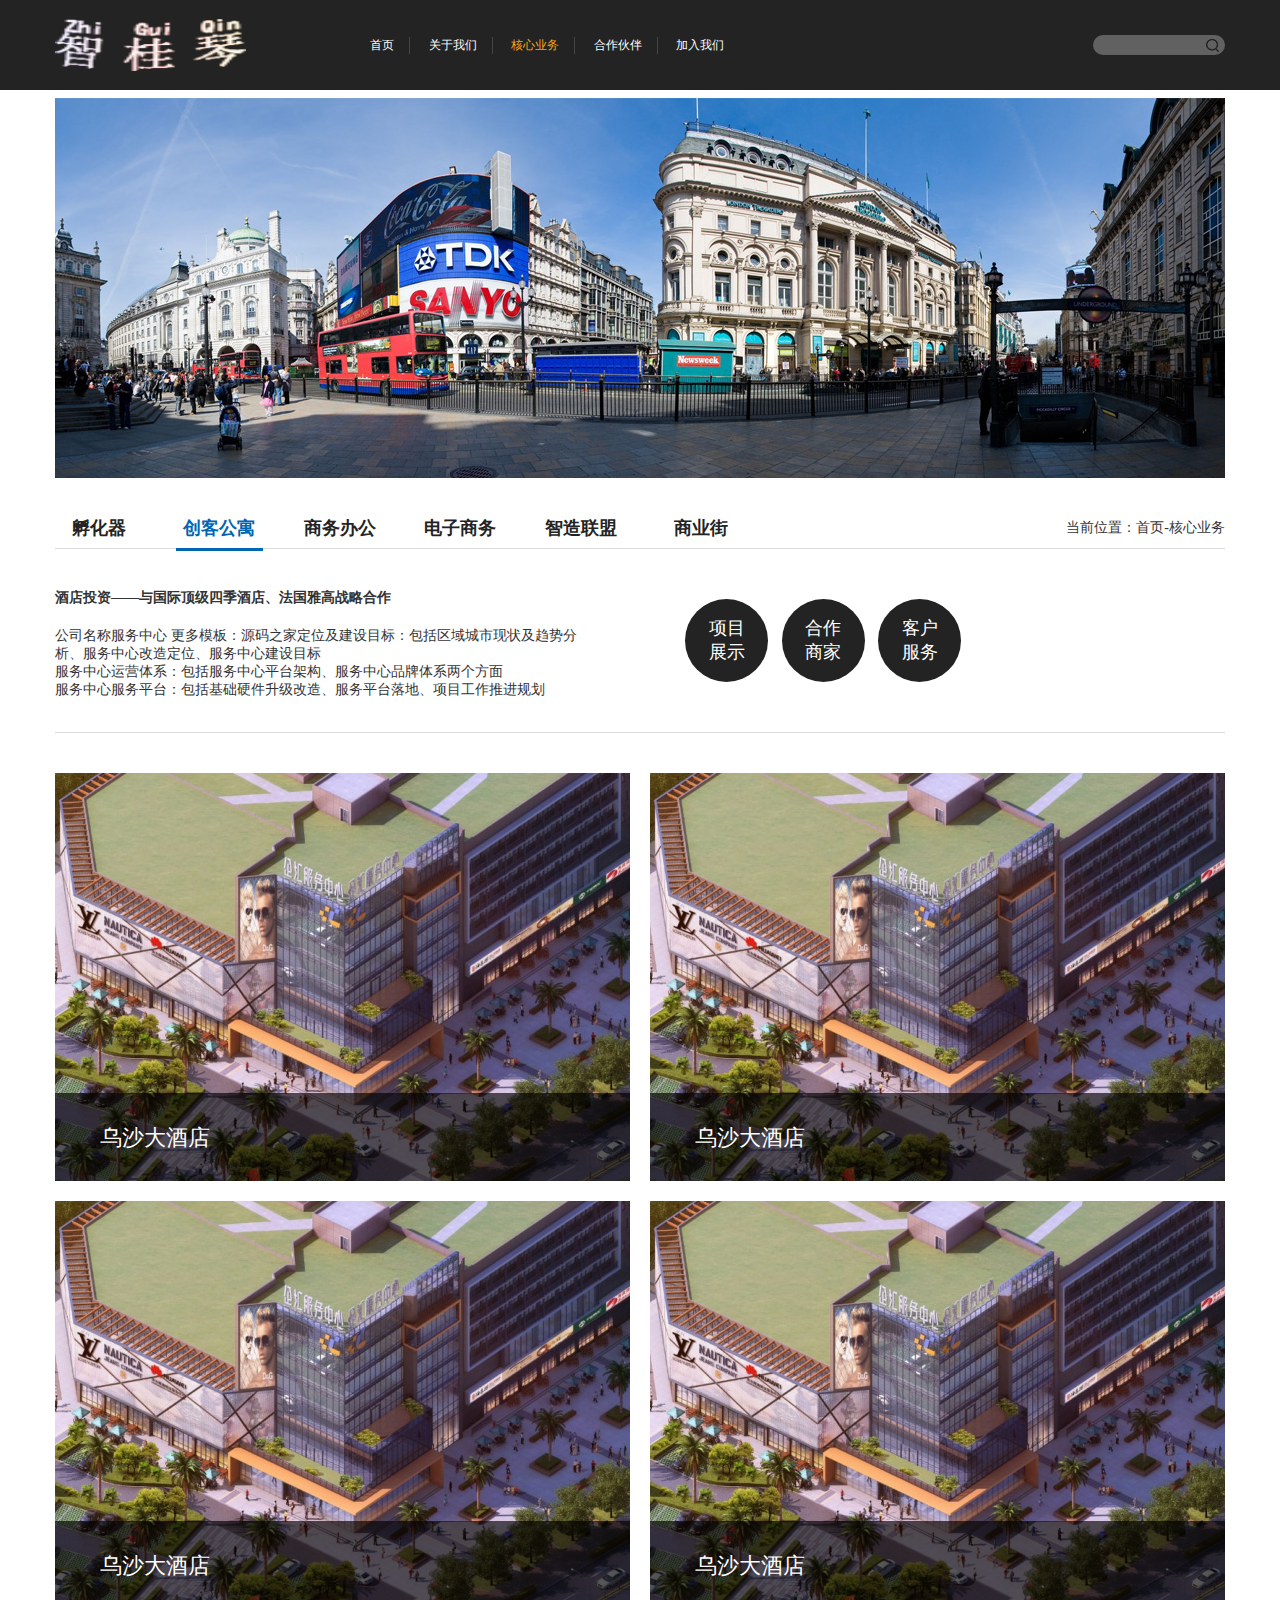
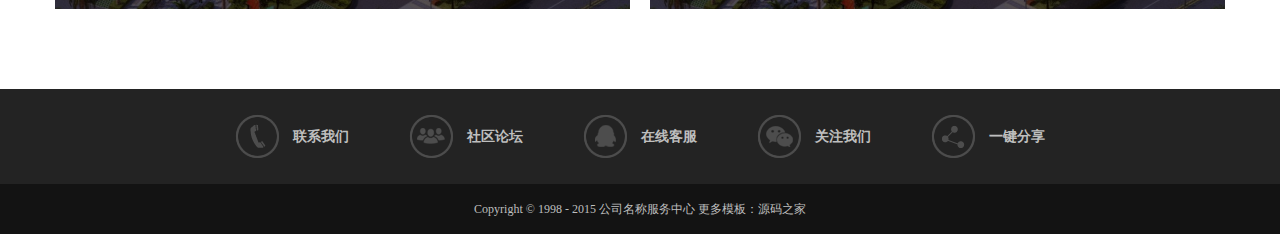
<file: service.html>
<html xmlns="http://www.w3.org/1999/xhtml">
<head>
<meta http-equiv="X-UA-Compatible" content="IE=edge">
<meta http-equiv="Content-Type" content="text/html; charset=utf-8" />
<meta name="viewport" content="width=device-width; initial-scale=1.0; maximum-scale=1.0; user-scalable=0;">
<title>智桂琴网络有限公司</title>
<link rel="stylesheet" type="text/css" href="Assets/css/reset.css"/>
<script type="text/javascript" src="Assets/js/jquery-1.8.3.min.js"></script>
<script type="text/javascript" src="Assets/js/js_z.js"></script>
<link rel="stylesheet" type="text/css" href="Assets/css/thems.css">
<link rel="stylesheet" type="text/css" href="Assets/css/responsive.css">
</head>

<body>
<!--头部-->
<div class="header">
    <div class="head clearfix">
        <div class="logo"><a href=""><img src="Assets/images/zgq_logo.png" alt="智桂琴养老服务有限公司"/></a></div>
        <div class="head_r clearfix">
        	<div class="search">
                <input name="" type="text">
                <input name="" type="submit" value="">
            </div>
            <div class="nav_m">
            <div class="n_icon">导航栏</div>
            <ul class="nav clearfix">
                <li><a href="index.html">首页</a></li>
                <li><a href="about.html">关于我们</a></li>
<!--                <li><a href="news.html">新闻中心</a></li>-->
                <li class="er now"><a href="service.html">核心业务</a></li>
                <li><a href="join.html">合作伙伴</a></li>
<!--                <li><a href="customer.html">客户中心</a></li>-->
<!--                <li><a href="attrct.html">招商中心</a></li>-->
                <li><a href="invite.html">加入我们</a></li>
<!--                <li><a href="">论坛社区</a></li>-->
            </ul>
            <div class="er_m">
                <div class="hx">
                	<i>&nbsp;</i>
                	<div class="b_head">
                    	核心业务<em>Core business</em>
                    </div>
                    <div class="hx_m clearfix">
                    	<ul class="hx_ml">
                        	<li><a href="">孵化器</a></li>
                            <li><a href="">智造联盟</a></li>
                            <li><a href="">创客公寓</a></li>
                            <li><a href="">商业街</a></li>
                            <li><a href="">商务办公</a></li>
                            <li><a href="">电子商务</a></li>
                        </ul>
                        <div class="hx_mr"><img src="Assets/upload/pic3.jpg" alt=""/></div>
                    </div>
                </div>
            </div>
        </div>
        </div>
    </div>
</div>
<!--头部-->
<div class="banner banner_s"><img src="Assets/upload/banner_a.jpg" alt=""/></div>
<div class="space_hx">&nbsp;</div>
<div class="scd clearfix">
	<div class="scd_top">
    	<div class="s_nav">
        	<a href=""><span>孵化器</span></a>
            <a href="" class="active"><span>创客公寓</span></a>
            <a href=""><span>商务办公</span></a>
            <a href=""><span>电子商务</span></a>
            <a href=""><span>智造联盟</span></a>
            <a href=""><span>商业街</span></a>
        </div>
        <div class="pst">
        	当前位置：<a href="">首页</a>-<a href="">核心业务</a>
        </div>
    </div>
    <div class="join clearfix">
    	<dl class="join_a clearfix">
        	<dt>
            	<div class="title">酒店投资——与国际顶级四季酒店、法国雅高战略合作</div>
                <div class="des">
                	<p>公司名称服务中心  更多模板：<a href="http://www.mycodes.net/" target="_blank">源码之家</a>定位及建设目标：包括区域城市现状及趋势分析、服务中心改造定位、服务中心建设目标</p>
                    <p>服务中心运营体系：包括服务中心平台架构、服务中心品牌体系两个方面</p>
                    <p>服务中心服务平台：包括基础硬件升级改造、服务平台落地、项目工作推进规划</p>
                </div>
            </dt>
            <dd>
            	<a href=""><span>项目展示</span></a>
                <a href=""><span>合作商家</span></a>
                <a href=""><span>客户服务</span></a>
            </dd>
        </dl>
        <div class="space_hx">&nbsp;</div>
        <ul class="join_d clearfix">
        	<li>
            	<a href="">
                	<div class="tu"><img src="Assets/upload/pic10.jpg" alt=""/></div>
                    <div class="wen">
                    	<div class="title">乌沙大酒店</div>
                        <div class="des">
                        	<p>建筑面积：约50000㎡（商业部分）</p>
                            <p>商业建筑：写字楼群街区商业</p>
                            <p>建筑层数：2层，地上1层及地下1层</p>
                            <p>地址：深圳前海桂湾片区</p>
                            <p>项目进度：全球招商进行中</p>
                            <p>招商电话：0755-82912388-8369</p>
                        </div>
                    </div>
                </a>
            </li>
            <li>
            	<a href="">
                	<div class="tu"><img src="Assets/upload/pic10.jpg" alt=""/></div>
                    <div class="wen">
                    	<div class="title">乌沙大酒店</div>
                        <div class="des">
                        	<p>建筑面积：约50000㎡（商业部分）</p>
                            <p>商业建筑：写字楼群街区商业</p>
                            <p>建筑层数：2层，地上1层及地下1层</p>
                            <p>地址：深圳前海桂湾片区</p>
                            <p>项目进度：全球招商进行中</p>
                            <p>招商电话：0755-82912388-8369</p>
                        </div>
                    </div>
                </a>
            </li>
            <li>
            	<a href="">
                	<div class="tu"><img src="Assets/upload/pic10.jpg" alt=""/></div>
                    <div class="wen">
                    	<div class="title">乌沙大酒店</div>
                        <div class="des">
                        	<p>建筑面积：约50000㎡（商业部分）</p>
                            <p>商业建筑：写字楼群街区商业</p>
                            <p>建筑层数：2层，地上1层及地下1层</p>
                            <p>地址：深圳前海桂湾片区</p>
                            <p>项目进度：全球招商进行中</p>
                            <p>招商电话：0755-82912388-8369</p>
                        </div>
                    </div>
                </a>
            </li>
            <li>
            	<a href="">
                	<div class="tu"><img src="Assets/upload/pic10.jpg" alt=""/></div>
                    <div class="wen">
                    	<div class="title">乌沙大酒店</div>
                        <div class="des">
                        	<p>建筑面积：约50000㎡（商业部分）</p>
                            <p>商业建筑：写字楼群街区商业</p>
                            <p>建筑层数：2层，地上1层及地下1层</p>
                            <p>地址：深圳前海桂湾片区</p>
                            <p>项目进度：全球招商进行中</p>
                            <p>招商电话：0755-82912388-8369</p>
                        </div>
                    </div>
                </a>
            </li>
        </ul>
    </div>
</div>
<div class="fn_bg">
	<ul class="f_nav clearfix">
    	<li>
        	<a href="">
            	<img src="Assets/images/f_1.png" alt=""/>
                <span>联系我们</span>
            </a>
        </li>
        <li>
        	<a href="">
            	<img src="Assets/images/f_2.png" alt=""/>
                <span>社区论坛</span>
            </a>
        </li>
        <li>
        	<a href="">
            	<img src="Assets/images/f_3.png" alt=""/>
                <span>在线客服</span>
            </a>
        </li>
        <li>
        	<a href="">
            	<img src="Assets/images/f_4.png" alt=""/>
                <span>关注我们</span>
            </a>
        </li>
        <li>
        	<a href="">
            	<img src="Assets/images/f_5.png" alt=""/>
                <span>一键分享</span>
            </a>
        </li>
    </ul>
</div>
<div class="bq">Copyright © 1998 - 2015   公司名称服务中心  更多模板：<a href="http://www.mycodes.net/" target="_blank">源码之家</a></div>
</body>
</html>
</file>
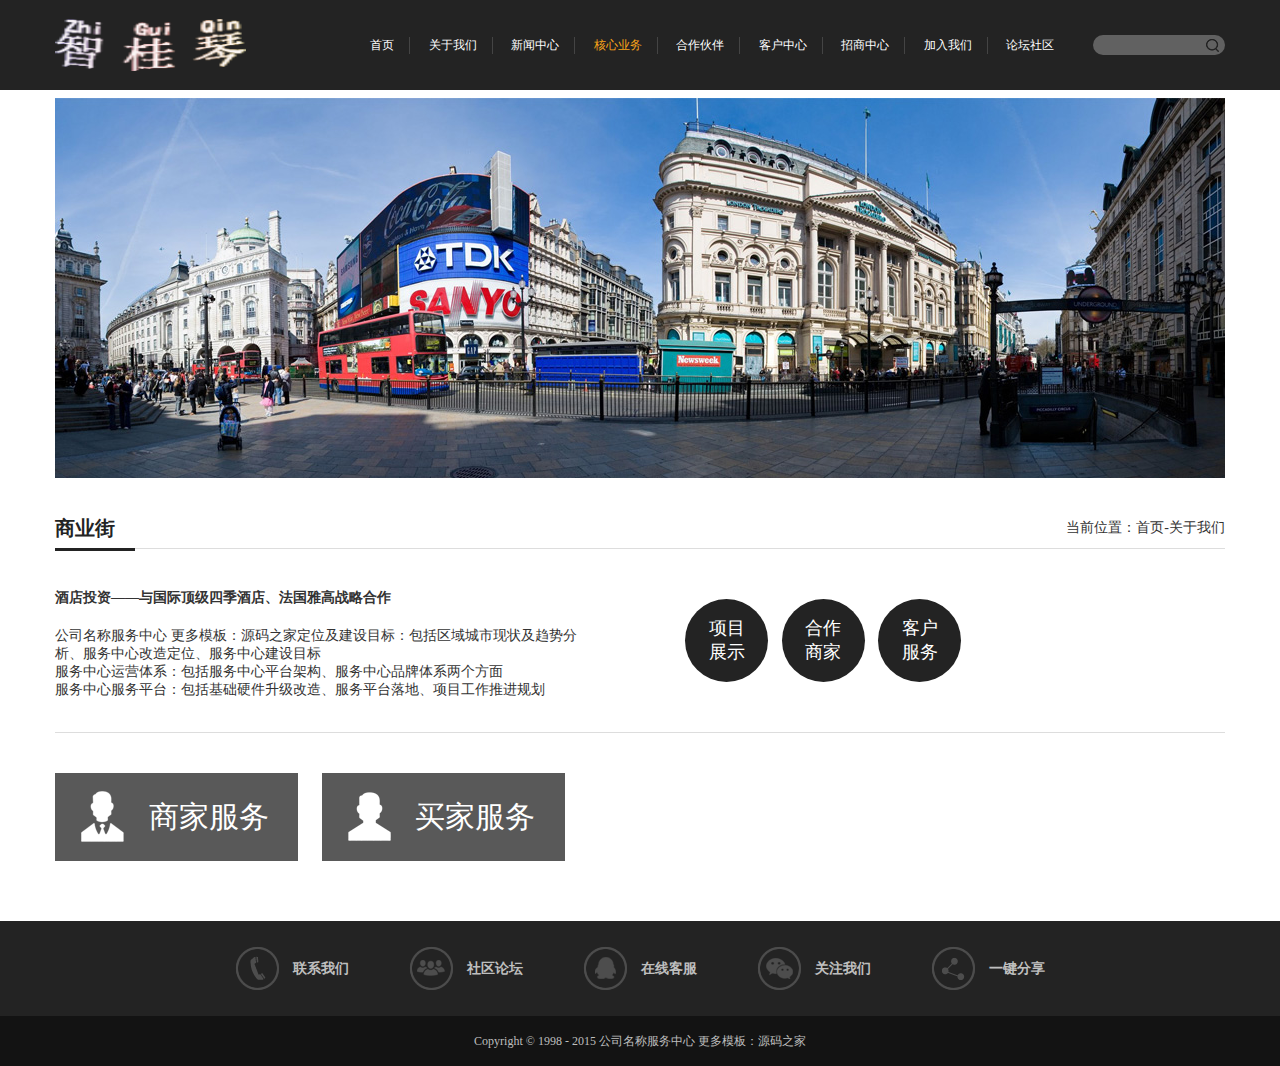
<file: service_a.html>
<html xmlns="http://www.w3.org/1999/xhtml">
<head>
<meta http-equiv="X-UA-Compatible" content="IE=edge">
<meta http-equiv="Content-Type" content="text/html; charset=utf-8" />
<meta name="viewport" content="width=device-width; initial-scale=1.0; maximum-scale=1.0; user-scalable=0;">
<title>智桂琴网络有限公司</title>
<link rel="stylesheet" type="text/css" href="Assets/css/reset.css"/>
<script type="text/javascript" src="Assets/js/jquery-1.8.3.min.js"></script>
<script type="text/javascript" src="Assets/js/js_z.js"></script>
<link rel="stylesheet" type="text/css" href="Assets/css/thems.css">
<link rel="stylesheet" type="text/css" href="Assets/css/responsive.css">
</head>

<body>
<!--头部-->
<div class="header">
    <div class="head clearfix">
        <div class="logo"><a href=""><img src="Assets/images/zgq_logo.png" alt="智桂琴养老服务有限公司"/></a></div>
        <div class="head_r clearfix">
        	<div class="search">
                <input name="" type="text">
                <input name="" type="submit" value="">
            </div>
            <div class="nav_m">
            <div class="n_icon">导航栏</div>
            <ul class="nav clearfix">
                <li><a href="index.html">首页</a></li>
                <li><a href="about.html">关于我们</a></li>
                <li><a href="news.html">新闻中心</a></li>
                <li class="er now"><a href="service.html">核心业务</a></li>
                <li><a href="join.html">合作伙伴</a></li>
                <li><a href="customer.html">客户中心</a></li>
                <li><a href="attrct.html">招商中心</a></li>
                <li><a href="invite.html">加入我们</a></li>
                <li><a href="">论坛社区</a></li>
            </ul>
            <div class="er_m">
                <div class="hx">
                	<i>&nbsp;</i>
                	<div class="b_head">
                    	核心业务<em>Core business</em>
                    </div>
                    <div class="hx_m clearfix">
                    	<ul class="hx_ml">
                        	<li><a href="">孵化器</a></li>
                            <li><a href="">智造联盟</a></li>
                            <li><a href="">创客公寓</a></li>
                            <li><a href="">商业街</a></li>
                            <li><a href="">商务办公</a></li>
                            <li><a href="">电子商务</a></li>
                        </ul>
                        <div class="hx_mr"><img src="Assets/upload/pic3.jpg" alt=""/></div>
                    </div>
                </div>
            </div>
        </div>
        </div>
    </div>
</div>
<!--头部-->
<div class="banner banner_s"><img src="Assets/upload/banner_a.jpg" alt=""/></div>
<div class="space_hx">&nbsp;</div>
<div class="scd clearfix">
	<div class="scd_top">
    	<span>商业街</span>
        <div class="pst">
        	当前位置：<a href="">首页</a>-<a href="">关于我们</a>
        </div>
    </div>
    <div class="join clearfix">
    	<dl class="join_a clearfix">
        	<dt>
            	<div class="title">酒店投资——与国际顶级四季酒店、法国雅高战略合作</div>
                <div class="des">
                	<p>公司名称服务中心  更多模板：<a href="http://www.mycodes.net/" target="_blank">源码之家</a>定位及建设目标：包括区域城市现状及趋势分析、服务中心改造定位、服务中心建设目标</p>
                    <p>服务中心运营体系：包括服务中心平台架构、服务中心品牌体系两个方面</p>
                    <p>服务中心服务平台：包括基础硬件升级改造、服务平台落地、项目工作推进规划</p>
                </div>
            </dt>
            <dd>
            	<a href=""><span>项目展示</span></a>
                <a href=""><span>合作商家</span></a>
                <a href=""><span>客户服务</span></a>
            </dd>
        </dl>
        <div class="space_hx">&nbsp;</div>
        <div class="join_c clearfix">
        	<a href="">
            	<img src="Assets/images/icon9.png" alt=""/>
                <span>商家服务</span>
            </a>
            <a href="">
            	<img src="Assets/images/icon10.png" alt=""/>
                <span>买家服务</span>
            </a>
        </div>
    </div>
</div>
<div class="fn_bg">
	<ul class="f_nav clearfix">
    	<li>
        	<a href="">
            	<img src="Assets/images/f_1.png" alt=""/>
                <span>联系我们</span>
            </a>
        </li>
        <li>
        	<a href="">
            	<img src="Assets/images/f_2.png" alt=""/>
                <span>社区论坛</span>
            </a>
        </li>
        <li>
        	<a href="">
            	<img src="Assets/images/f_3.png" alt=""/>
                <span>在线客服</span>
            </a>
        </li>
        <li>
        	<a href="">
            	<img src="Assets/images/f_4.png" alt=""/>
                <span>关注我们</span>
            </a>
        </li>
        <li>
        	<a href="">
            	<img src="Assets/images/f_5.png" alt=""/>
                <span>一键分享</span>
            </a>
        </li>
    </ul>
</div>
<div class="bq">Copyright © 1998 - 2015   公司名称服务中心  更多模板：<a href="http://www.mycodes.net/" target="_blank">源码之家</a></div>
</body>
</html>
</file>
<file: Assets/css/thems.css>
body{font-family:"Microsoft Yahei";font-size:14px;color:#333; padding:0; margin:0;}
input , textarea , select{font-family:"Microsoft Yahei"; color:#5B5B5B; font-size:14px;}
a{ color:#333;}
a:hover{ color:#F39800;}
div{-webkit-transition: all .3s ease-in-out 0s;-moz-transition: all .3s ease-in-out 0s;-ms-transition: all .3s ease-in-out 0s;-o-transition: all .3s ease-in-out 0s;transition: all .3s ease-in-out 0s;}
/*头部*/
.header{ width:100%; margin:0px auto; position:relative; background:#232323;}
.header .head{ width:1170px; height:90px; margin:0px auto; text-align:left; position:relative;}
.header .head .head_r{ width:965px; float:right; position:relative;}
.head .logo{ width:191px; height:52px; float:left; margin-top:19px;}
.head .logo img{ width:191px; height:52px; vertical-align:top;}
.head .nav_m{ width:735px; float:left; margin-left:95px; position:relative;}
.head .nav{ width:100%; float:left; text-align:left;}
.head .nav li{ display:inline-block; *display:inline; zoom:1; height:92px; vertical-align:top;}
.head .nav li a{ font-size:12px; color:#fff; display:inline-block; *display:inline; zoom:1; height:17px; line-height:17px; padding:0px 15px; border-right:1px solid #444; vertical-align:top; margin-top:37px;}
.head .nav li.now a,.head .nav li a:hover{ color:#F9A519;}
.nav_m .n_icon{ display:inline-block; *display:inline; zoom:1; height:18px; line-height:18px; color:#FFF; padding-left:25px; background:url(../images/nav_ico.png) no-repeat left center; position:absolute; right:10px; top:15px; z-index:9999; cursor:pointer; display:none;}
.nav_m .er_m{ position:absolute; background:#FFF; left:0; top:90px; z-index:9999999; display:none;}
.er_m .hx{ width:610px; padding:10px 25px 20px; position:relative;}
.er_m .hx i{ display:block; width:12px; height:7px; background:url(../images/icon3.png) no-repeat; position:absolute; left:260px; top:-7px;}
.er_m .hx .b_head{ width:100%; height:45px; line-height:45px; border-bottom:1px solid #ddd; font-size:18px; color:#F39800; margin-bottom:8px;}
.er_m .hx .b_head em{ margin-left:8px; font-size:14px; color:#AAAAAA;}
.er_m .hx .hx_m{ width:100%;}
.er_m .hx .hx_m .hx_ml{ width:250px; float:left; border-right:1px solid #ddd; margin-right:40px; min-height:153px;}
.er_m .hx .hx_m .hx_ml li{ width:50%; float:left; height:30px; line-height:30px;}
.er_m .hx .hx_m .hx_ml li a{ display:block; width:70%; padding:0 15%; height:30px; line-height:30px; background:url(../images/icon2.png) no-repeat 5px center; font-size:14px;}
.er_m .hx .hx_m .hx_mr{ width:312px; float:right; text-align:right;}
.er_m .hx .hx_m .hx_mr img{ width:312px; height:153px; vertical-align:top;}
.head .search{ width:132px; height:20px; background:#616161; float:right; margin-top:35px; position:relative; border-radius:20px; -moz-border-radius:20px; -webkit-border-radius:20px;}
.head .search input[type="text"]{ width:132px; height:20px; border-radius:20px; -moz-border-radius:20px; -webkit-border-radius:20px; position:absolute; left:0; top:0; line-height:20px; font-size:12px; color:#fff; border:0; background:none;}
.head .search input[type="submit"]{ width:25px; height:20px; cursor:pointer; background:url(../images/icon1.png) no-repeat center center; position:absolute; right:0; top:0; border:0;}
/*幻灯片*/
.banner{ width:1170px; margin:0px auto; margin-top:8px;}
.banner_s img{ width:100%; height:auto; vertical-align:top;}
.owl-carousel .owl-wrapper:after {content: ".";display: block;clear: both;visibility: hidden;line-height: 0;height: 0;}
/* display none until init */
.owl-carousel{display: none;position: relative;width: 100%;-ms-touch-action: pan-y;}
.owl-carousel .owl-wrapper{display: none;position: relative;-webkit-transform: translate3d(0px, 0px, 0px);}
.owl-carousel .owl-wrapper-outer{overflow: hidden;position: relative;width: 100%;}
.owl-carousel .owl-wrapper-outer.autoHeight{-webkit-transition: height 500ms ease-in-out;-moz-transition: height 500ms ease-in-out;-ms-transition: height 500ms ease-in-out;-o-transition: height 500ms ease-in-out;transition: height 500ms ease-in-out;}
.owl-carousel .owl-item{float: left;}
.owl-controls .owl-page,.owl-controls .owl-buttons div{cursor: pointer;}
.owl-controls {-webkit-user-select: none;-khtml-user-select: none;-moz-user-select: none;-ms-user-select: none;user-select: none;-webkit-tap-highlight-color: rgba(0, 0, 0, 0);}
/* mouse grab icon */
.grabbing {cursor:url(grabbing.png) 8 8, move;}
/* fix */
.owl-carousel  .owl-wrapper,.owl-carousel  .owl-item{-webkit-backface-visibility: hidden;-moz-backface-visibility:    hidden;-ms-backface-visibility:     hidden;-webkit-transform: translate3d(0,0,0); -moz-transform: translate3d(0,0,0); -ms-transform: translate3d(0,0,0);}
#owl-demo { position: relative; width: 100%; margin-left: auto; margin-right: auto;}
#owl-demo .item{ position: relative; display: block;}
#owl-demo img { display: block; width: 100%;}
#owl-demo b { position: absolute; left: 0; bottom: 0; width: 100%; height: 78px; background-color: #000; opacity: .5; filter: alpha(opacity=50);}
#owl-demo span { position: absolute; left: 0; bottom: 37px; width: 100%; font: 18px/32px "微软雅黑","黑体"; color: #fff; text-align: center;}
.owl-pagination { position: absolute; left: 0; bottom: 0px; width: 100%; height: 22px; text-align: center;}
.owl-page { display: inline-block; width:100px; height:4px; margin: 0 5px; background:#FFF; *display: inline; *zoom: 1;}
.owl-pagination .active { background:#F9A519;}
.owl-buttons { display: none;}
.owl-buttons div { position: absolute; top: 50%; width: 24px; height: 48px; margin-top: -40px; text-indent: -9999px;}
/*.owl-prev { left: 10px; background-image: url(../images/bg17.png);}
.owl-next { right: 10px; background-image: url(../images/bg18.png);}
.owl-prev:hover { background-image: url(../images/bg17.png);}
.owl-next:hover { background-image: url(../images/bg18.png);}*/
@media screen and (max-width: 579px) {.owl-pagination{bottom:0px;height:15px;}}
/*幻灯片*/
.i_ma{ width:1170px; margin:0px auto; text-align:center;}
.i_ma .i_name{ width:100%; text-align:center; padding:15px 0; color:#272727; font-size:20px; font-weight:bold;}
.i_ma .i_name em{ color:#F9A519; font-weight:bold;}
.i_ma .i_name p{ height:15px; line-height:15px; font-size:12px; color:#9B9B9B; font-weight:normal;}
.i_ma ul{ width:100%;}
.i_ma ul li{ width:180px; height:180px; float:left; border:1px solid #ddd; text-align:center; margin-right:15px;}
.i_ma ul li a{ display:block; width:180px; height:180px;}
.i_ma ul li img{ width:91px; height:60px; vertical-align:top; margin-top:25px;}
.i_ma ul li h6{ width:100%; height:50px; line-height:50px; text-align:center; font-size:16px;}
.i_ma ul li .des{ width:125px; height:31px; font-size:12px; color:#BABABA; line-height:100%; margin:0px auto; text-align:center; overflow:hidden;}
.i_mb{ width:1170px; margin:0px auto;}
.i_mb .i_mbl{ width:308px; height:230px; border:1px solid #ddd; float:left;}
.i_mbl .b_head,.i_mbr .b_head{ width:100%; height:38px; line-height:38px; border-bottom:1px solid #ddd; text-align:left; font-size:12px; color:#929292;}
.i_mbl .b_head span,.i_mbr .b_head span{ font-size:16px; color:#333; margin-left:20px; padding-right:10px;}
.i_mbl ul{ width:100%;}
.i_mbl ul li{ width:100%; height:36px; line-height:36px; border-bottom:1px solid #ddd; position:relative;}
.i_mbl ul li:hover{ background:url(../images/icon4.png) no-repeat 20px center;}
.i_mbl ul li p{ width:155px; height:36px; line-height:36px; white-space:nowrap; overflow:hidden; text-overflow:ellipsis; margin-left:38px;}
.i_mbl ul li em{ display:block; text-align:right; position:absolute; right:10px; top:0; font-size:12px;}
.i_mb .i_mbc{ width:566px; height:230px; float:left; margin-left:15px; color:#FFF;}
.i_mbc .i_mbc1{ width:100%; height:78px; border-bottom:1px solid #FFF;}
.i_mbc1 dl{ width:453px; height:78px; background:#0065B3; float:left;}
.i_mbc1 dl dt{ width:110px; float:left; margin-left:25px; font-size:12px; margin-top:18px; }
.i_mbc1 dl dt b{ display:block; height:22px; line-height:22px; font-size:14px;}
.i_mbc1 dl dd{ width:290px; float:left;}
.i_mbc1 dl dd .m_search{ width:280px; height:34px; border:1px solid #0075CE; position:relative; margin-top:20px; border-radius:5px; -moz-border-radius:5px; -webkit-border-radius:5px; background:#005494; margin-left:15px;}
.i_mbc1 dl dd .m_search input[type="text"]{ width:235px; height:34px; border:0; position:absolute; left:0; top:0; background:none; padding:0 5px;}
.i_mbc1 dl dd .m_search input[type="submit"]{ width:45px; height:34px; border:0; cursor:pointer; background:url(../images/icon5.png) no-repeat center center; position:absolute; right:0; top:0;}
.i_mbc .i_mbc1 .sq{ width:112px; height:78px; background:#F9A519; float:right;border-left:1px solid #FFF;}
.i_mbc .i_mbc1 .sq a{ display:block; width:112px; height:78px; text-align:center; line-height:78px; font-size:14px; color:#FFF;}
.i_mbc ul{ width:100%; background:#474747;}
.i_mbc ul li{ width:188px; height:76px; float:left; border-right:1px solid #FFF; border-bottom:1px solid #FFF;}
.i_mbc ul li a{ display:block; width:188px; height:76px; color:#FFF; text-align:center;}
.i_mbc ul li a:hover{ background:#0065B3;}
.i_mbc ul li img,.i_mbc ul li span{ display:inline-block; *display:inline; zoom:1; height:42px; line-height:42px; vertical-align:top; margin-top:17px;}
.i_mbc ul li img{ margin-right:15px;}
.i_mb .i_mbr{ width:260px; height:230px; float:right; border:1px solid #ddd; position:relative;}
.tabBox_t , .tabBox  {width:100%;text-align:left;}
.tabBox .tabNav { position:absolute; left:0; bottom:0; text-align:center; padding:10px 0; width:100%;}
.tabBox .tabNav li { display:inline-block; *display:inline; zoom:1; height:21px; line-height:21px; border-right:1px solid #ddd; padding:0 20px; cursor:pointer; color:#333; font-weight:bold;}
.tabBox .tabNav li.now { color:#F9A519;}
.tabBox .tabCont { display:none;}
.tabBox .tabCont .videoRow-box{ width:224px; height:130px; margin:0px auto; margin-top:15px;}
.videoRow-box video,.videoRow-box embed{width:100%;height:100%;}
.rel{position:relative;}
.play-btn{position:absolute;top:50%;left:50%;opacity:0.9;color:#2b2b2b;margin:-27px 0 0 -27px;border-radius:50%;text-align:center;line-height:1;width:54px; height:54px;}
.videoRow-box .play-btn img{ width:54px; height:54px; vertical-align:top;}
.videoImg{position:relative;display:block;z-index:9;}
.videoPlay{opacity:0;position:absolute;top:0;left:0;z-index:1;-webkit-transition:all .5s;-o-transition:all .5s;-ms-transition:all .5s;transition:all .5s;}
.videoImg.play{opacity:0;z-index:-1;}
.videoPlay.play{opacity:1;}
.friend{ width:1170px; margin:0px auto; margin-bottom:5px;}
.friend .b_head{ width:100%; height:40px; line-height:40px; text-align:left; border-bottom:1px solid #ddd; position:relative;}
.friend .b_head span{ display:inline-block; *display:inline; zoom:1; height:40px; line-height:40px; border-bottom:1px solid #F9A519; font-size:16px; color:#333; font-weight:bold; padding-right:40px; position:absolute; left:0; top:0; z-index:99;}
.friend .frd_m{ width:100%; text-align:left; padding:10px 0;}
.friend .frd_m a{ display:inline-block; *display:inline; zoom:1; font-size:14px; margin-bottom:10px; margin-right:25px;}
.bq{ width:100%; background:#131313; height:50px; line-height:50px; text-align:center; font-size:12px; color:#BEBEBE;}
.bq a{ color:#BEBEBE;}
.fn_bg{ width:100%; background:#232323; padding-top:25px;}
.fn_bg .f_nav{ width:1170px; margin:0px auto; text-align:center;}
.fn_bg .f_nav li{ display:inline-block; *display:inline; zoom:1; height:45px; line-height:45px; margin:0 28px 25px;}
.fn_bg .f_nav li img{ width:45px; height:45px; vertical-align:top;}
.fn_bg .f_nav li span{display:inline-block; *display:inline; zoom:1; height:45px; line-height:45px; vertical-align:top; font-size:14px; color:#BEBEBE; font-weight:bold; margin-left:10px;}
.fn_bg .f_nav li a:hover span{ color:#FFF;}
.scd{ width:1170px; margin:0px auto; padding:10px 0 20px;}
.scd .scd_top{ width:100%; height:40px; line-height:40px; border-bottom:1px solid #ddd; position:relative; text-align:left;}
.scd .scd_top span{ display:inline-block; *display:inline; zoom:1; height:40px; line-height:40px; padding-right:20px; font-size:20px; color:#232323; font-weight:bold; border-bottom:3px solid #232323; position:absolute; left:0; top:0; z-index:99;}
.scd .scd_top .s_nav{ width:70%; text-align:left; height:40px; line-height:40px;}
.scd .scd_top .s_nav a{ display:inline-block; *display:inline; zoom:1; width:87px; text-align:center; margin-right:30px; height:40px; line-height:40px; position:relative; white-space:nowrap;}
.scd .scd_top .s_nav a span{ width:100%; height:40px; line-height:40px; font-size:18px; color:#232323; padding-right:0; border:0;}
.scd .scd_top .s_nav a.active span{ color:#0065B3; border-bottom:3px solid #0065B3; position:absolute; left:0; top:0; z-index:99;}
.scd .scd_top .pst{ width:50%; height:40px; line-height:40px; text-align:right; position:absolute; right:0; top:0; font-size:14px;}
.scd .scd_m{ width:100%; padding-top:10px;}
.scd_m .scd_ml{ width:850px; float:left; text-align:left; font-size:14px; line-height:175%; border-right:1px solid #ddd; padding-right:38px;}
.scd_m .scd_ml h1{ width:100%; text-align:center; padding:35px 0; font-size:20px; color:#EC9D19; font-weight:normal; margin-bottom:15px;}
.scd_m .scd_ml .time{ width:100%; height:30px; line-height:30px; position:relative;}
.scd_m .scd_ml .time span{ display:inline-block; *display:inline; zoom:1; height:30px; line-height:30px; margin-right:10px; color:#858585;}
.scd_m .scd_ml .time .font{ width:40%; position:absolute; right:0; top:0; text-align:right;}
.scd_m .scd_ml .time .font span,.scd_m .scd_ml .time .font em{display:inline-block; *display:inline; zoom:1; height:20px; line-height:20px; vertical-align:top; margin-top:5px; margin:0 2px;}
.scd_m .scd_ml .time .font em{ width:40px; text-align:center; font-size:14px;color:#858585; cursor:pointer; font-size:12px;}
.scd_m .scd_ml .time .font em.on{ border:1px solid #333; color:#333;}
.scd_m .scd_ml .ctn{ width:100%;-webkit-transition: all .3s ease-in-out 0s;-moz-transition: all .3s ease-in-out 0s;-ms-transition: all .3s ease-in-out 0s;-o-transition: all .3s ease-in-out 0s;transition: all .3s ease-in-out 0s;}
.scd_m .scd_ml .ctn .des{ width:100%; padding:15px 0; background:#ECECEC; border:1px solid #ddd; margin:10px 0;}
.scd_m .scd_ml .ctn .des p{ width:830px; margin:0px auto; line-height:175%;}
.scd_m .scd_ml .ctn_m{ width:100%; margin-top:20px; text-align:left;}
.scd_m .scd_ml .ctn_m img{ max-width:100%; height:auto; vertical-align:top;}
.scd_m .scd_mr{ width:245px; float:right;}
.scd_mr .box_h{ width:100%; height:45px; line-height:45px; position:relative; border-bottom:1px solid #ddd; margin-bottom:15px;}
.scd_mr .box_h span{ display:inline-block; *display:inline; zoom:1; height:45px; line-height:45px; padding-right:20px; border-bottom:3px solid #EC9D19; font-size:20px; color:#232323; font-weight:bold; position:absolute; left:0; top:0;}
.scd_mr .box_h a{display:inline-block; *display:inline; zoom:1; width:46px; height:18px; background:#C4C4C4; text-align:center; line-height:18px; font-size:12px; color:#FFF; position:absolute; right:0; bottom:8px;}
.scd_mr .box_m{ width:100%; margin-bottom:5px;}
.scd_mr .box_m img{ width:100%; height:auto; vertical-align:top;}
.scd_mr .box_m ul{ width:100%;}
.scd_mr .box_m ul li{ width:100%; height:30px; line-height:30px; white-space:nowrap; overflow:hidden; text-overflow:ellipsis; background:url(../images/icon8.png) no-repeat left center;}
.scd_mr .box_m ul li a{ font-size:14px; margin-left:13px;}
.news{ width:100%;}
.news .news_l{ width:540px; float:left;}
.news .news_r{ width:540px; float:right;}
.pages{ width:100%; text-align:center; margin-bottom:25px;}
.pages a{ display:inline-block; *display:inline; zoom:1; width:65px; height:27px; border:1px solid #ddd; text-align:center; line-height:27px; font-size:14px; color:#666; margin:0 5px;}
.pages a:hover{ color:#EC9D19; border:1px solid #EC9D19;}
.news .new_m{ width:100%; padding-top:20px;}
.news .n_m{ width:100%; padding-bottom:23px; margin-bottom:23px; border-bottom:1px dashed #ddd;}
.news .n_m .title{ width:100%; height:25px; line-height:25px; text-align:left; margin-bottom:8px;}
.news .n_m .title span,.news .n_m .title p{ display:inline-block; *display:inline; zoom:1; height:25px; line-height:25px; vertical-align:top;}
.news .n_m .title span{ width:85px; text-align:center; font-size:12px; color:#fff; background:#222222;}
.news .n_m .title p{ width:445px; margin-left:5px; white-space:nowrap; overflow:hidden; text-overflow:ellipsis;}
.news .n_m .title p a{ font-size:16px;}
.news .n_m .des{ width:100%; height:65px; font-size:14px; line-height:170%; color:#888; overflow:hidden;}
.slidegrid {float: left;position: relative;overflow: hidden;}
.slideitems {width: 200000000em;position: absolute;}
.slideitems li {float: left;}
.mainPhoto {width:540px;height:420px;margin: 0 auto;	position: relative;overflow: hidden; margin-bottom:17px;}
.mainPhoto span.goleft, .mainPhoto span.goright {display: block;width:48px;height:48px;position: absolute;top:50%; margin-top:-24px; z-index:999;}
.mainPhoto span.goleft {left: 0;}
.mainPhoto span.goright {right: 0}
.mainPhoto .go {width:540px;height:420px;position: relative;left:0;overflow: hidden}
.mainPhoto .go li{ width:540px; height:420px;}
.mainPhoto .go li .n_m{ background:#212121; margin-top:1px; height:120px; padding-bottom:0; margin-bottom:0; border:0; color:#D2D2D2; font-size:13px;}
.mainPhoto .go li .tu,.mainPhoto .go li .tu img{ width:540px; height:290px; vertical-align:top;}
.mainPhoto .go li .n_m .title{ width:490px; padding:20px 25px 5px;}
.mainPhoto .n_m .title span{ background:#ED9D19; color:#333;}
.mainPhoto .n_m .title p{ width:380px;}
.mainPhoto .n_m .title p a{ font-size:18px; color:#ED9D19;}
.mainPhoto .n_m .des{ width:490px; margin-left:25px; height:45px; overflow:hidden;}
.about{ width:100%; text-align:left; padding:20px 0 40px; font-size:14px; color:#333333; line-height:175%;}
.about img{ max-width:100%; height:auto; vertical-align:top;}
.join{ width:100%; padding:20px 0 40px;}
.join .join_a{ width:100%; padding-bottom:30px; border-bottom:1px solid #ddd;}
.join_a dt{ width:540px; float:left; text-align:left; font-size:14px; color:#333333;}
.join_a dt .title{ width:100%; padding:20px 0; font-weight:bold;}
.join_a dd{ width:540px; float:right; text-align:left; padding-top:30px;}
.join_a dd a{ display:inline-block; *display:inline; zoom:1; width:83px; height:83px; background:#232323; border-radius:100px; -moz-border-radius:100px; -webkit-border-radius:100px; text-align:center; vertical-align:top; margin-bottom:20px;transition: 0.7s;-moz-transition:  0.7s;-webkit-transition:  0.7s;-o-transition:  0.7s; margin-right:10px;}
.join_a dd a span{ display:inline-block; *display:inline; zoom:1; width:40px; font-size:18px; color:#FFF; vertical-align:top; margin-top:17px;}
.join_a dd a:hover{ background:#0065B3;}
.join_b{ width:100%; margin-top:25px;}
.join_b li{ width:168px; height:113px; border:1px solid #ddd; float:left; margin-right:30px; margin-bottom:30px;}
.join_b li img{ width:168px; height:113px; vertical-align:top;}
.join_c{ width:100%; margin-top:20px;}
.join_c a{display:inline-block; *display:inline; zoom:1; vertical-align:top; width:243px; height:88px; text-align:left; line-height:88px; background:#595959; margin-right:20px;transition: 0.7s;-moz-transition:  0.7s;-webkit-transition:  0.7s;-o-transition:  0.7s;}
.join_c a img,.join_c a span{display:inline-block; *display:inline; zoom:1; vertical-align:top; height:51px; line-height:51px; margin-top:18px; font-size:30px; color:#FFF;}
.join_c a img{ width:45px; margin:18px 20px 18px 25px;}
.join_c a:hover{ background:#0065B3;}
.join_d{ width:100%; margin-top:20px;}
.join_d li{ width:575px; float:left; margin-right:20px; position:relative; margin-bottom:20px; overflow:hidden;}
.join_d li .tu,.join_d li .tu img{ width:575px; height:408px; vertical-align:top;}
.join_d li .wen{ width:100%; height:100%; position:absolute; left:0; z-index:99; background:url(../images/bg_a.png) repeat; color:#FFF;transition: 0.7s;-moz-transition:  0.7s;-webkit-transition:  0.7s;-o-transition:  0.7s; top:320px;}
.join_d li:hover .wen{ top:0;}
.join_d li .wen .title{ width:485px; height:90px; line-height:90px; margin:0px auto; text-align:left; white-space:nowrap; overflow:hidden; text-overflow:ellipsis; font-size:22px;}
.join_d li .wen .des{ width:485px; margin:0px auto; height:180px; padding:25px 0; border-top:1px solid #ddd; border-bottom:1px solid #ddd; overflow:hidden;}
.join_d li .wen .des p{ font-size:16px; line-height:180%;}
.invite{ width:100%; margin-top:20px;}
.invite table{ width:100%; font-size:14px;}
.invite th,.invite td{ padding:15px 0; text-align:left;}
.invite th{ border-bottom:1px solid #bbb; font-weight:bold;}
.invite td{ border-bottom:1px dashed #bbb;}
.invite td a{ display:inline-block; *display:inline; zoom:1; padding-right:10px; background:url(../images/icon11.png) no-repeat right center;}
.invite .zp{ width:100%; display:none;}
.invite .zp li{ width:100%; margin-bottom:20px; padding-bottom:20px; border-bottom:1px dashed #ddd; line-height:175%; color:#333;}
.invite .zp li a{ display:inline-block; *display:inline; zoom:1; width:65px; height:25px; border:1px solid #E49105; background:#FAA619; color:#FFF; border-radius:5px; -moz-border-radius:5px; -webkit-border-radius:5px; vertical-align:top; text-align:center;}
.invite .zp li p{ width:100%; height:28px; line-height:28px;}
.invite .zp li p b{ display:inline-block; *display:inline; zoom:1; height:28px; line-height:28px; vertical-align:top; width:100px; text-align:right; margin-right:5px;}
.attrct{ width:100%;}
.attrct li{ width:100%; padding-bottom:25px; margin-bottom:25px; border-bottom:1px solid #ddd;}
.attrct li .name{ width:80%; padding-left:45px; height:30px; line-height:30px; white-space:nowrap; overflow:hidden; text-overflow:ellipsis; background:url(../images/icon12.png) no-repeat 10px center;}
.attrct li .name a{ font-size:16px; color:#212121; font-weight:bold;}
.attrct li.on .name a,.attrct li .name a:hover{ color:#0065B3;}
.attrct li .des{ width:80%; padding-left:45px; background:url(../images/icon13.png) no-repeat 10px 3px; display:none; margin-top:10px;}
.attrct li .des p{ width:100%; font-size:14px; color:#333333; line-height:175%;}
.attrct li.on .des{ display:block;}
.book{ width:100%;}
.book li{ width:100%; padding:7px 0; text-align:left; font-size:16px;}
.book li .title{ width:100px; height:40px; line-height:40px; text-align:right; display:block; float:left;}
.book li .li_r{ width:900px; float:left; margin-left:10px;}
.book li .li_r p{ width:100%; font-size:12px; line-height:175%; margin-top:5px;}
.book li .li_r input{ width:325px; height:40px; border:1px solid #ddd; padding:0 5px;}
.book li .li_r .chang{ width:505px; border:1px solid #ddd;}
.book li .li_r input[type="submit"]{ width:150px; height:40px; text-align:center; line-height:40px; background:#232323; border:1px solid #232323; cursor:pointer; color:#FFF;}
</file>
<file: Assets/css/responsive.css>
@media screen and (max-width:1200px){
.header .head,.banner,.i_ma,.i_mb,.friend,.fn_bg .f_nav,.scd{width:960px;}
.head .nav_m{ width:615px; margin-left:0;}
.head .nav li a{ padding:0 9px;}
.er_m .hx i{ left:215px;}
.i_ma ul li{ margin-right:10px;}
.i_ma ul li,.i_ma ul li a{ width:149px; height:149px;}
.i_ma ul li img{ width:72px; height:48px; margin-top:15px;}
.i_ma ul li h6{ height:40px; line-height:40px;}
.i_mb .i_mbl{ width:268px;}
.i_mbl .b_head span, .i_mbr .b_head span{ margin-left:10px;}
.i_mbl ul li p{ margin-left:28px;}
.i_mbl ul li:hover{ background-position:10px center;}
.i_mb .i_mbc{ margin-left:10px;}
.i_mb .i_mbr{ width:240px;}
.i_mb .i_mbc{ width:428px;}
.i_mbc1 dl{ width:325px;}
.i_mbc1 dl dt{ margin-left:10px;}
.i_mbc1 dl dd{ width:200px;}
.i_mbc1 dl dd .m_search{ width:180px;}
.i_mbc1 dl dd .m_search input[type="text"]{ width:140px;}
.i_mbc .i_mbc1 .sq,.i_mbc .i_mbc1 .sq a{ width:102px;}
.i_mbc ul li,.i_mbc ul li a{ width:142px;}
.i_mbc ul li img{ margin-right:5px;}
.header .head .head_r{ width:755px;}
.join_a dd,.join_a dt,.news .news_l,.news .news_r,.mainPhoto,.mainPhoto .go li{ width:465px;}
.join_b li{ margin-right:10px; margin-bottom:10px;}
.join_b li,.join_b li img{ width:149px; height:100px;}
.news .n_m .title p{ width:355px;}
.mainPhoto .go li .tu, .mainPhoto .go li .tu img{ width:465px; height:249px;}
.mainPhoto .go li .n_m .title{ width:415px;}
.mainPhoto .n_m .title p{ width:315px;}
.mainPhoto .n_m .des{ width:420px;}
.scd_m .scd_ml{ width:650px; padding-right:30px;}
.scd_m .scd_ml .ctn .des p{ width:620px;}
.join_d li{ width:470px;}
.join_d li .tu,.join_d li .tu img{ width:470px; height:333px;}
.join_d li .wen{ top:263px;}
.join_d li .wen .title{ width:400px; height:70px; line-height:70px;}
.join_d li .wen .des{ width:400px; padding:18px 0;}
.book li .li_r{ width:800px;}
}
@media screen and (max-width:990px){
.header .head,.banner,.i_ma,.i_mb,.friend,.fn_bg .f_nav,.scd{width:740px;}
.fn_bg .f_nav li{ margin:0 10px 25px;}
.head .search{ margin-top:20px;}
.header .head .head_r{ width:545px;}
.head .nav_m{ width:100%;}
.nav_m .er_m{ display:none !important;}
.nav_m .n_icon{ display:block;}
.head .nav{ position:absolute; width:740px; height:30px; right:0; top:51px; text-align:right; background:rgba(0,0,0,0.7); display:none; z-index:9999;}
.head .nav li a{ margin-top:6px;}
.head .nav li{ height:30px;}
.i_ma ul li, .i_ma ul li a{ width:205px; height:180px;}
.i_ma ul li{ margin:0 19px 20px;}
.i_ma ul li img{ width:91px; height:60px; margin-top:25px;}
.i_mb .i_mbl{ width:378px; margin-left:19px;}
.i_mb .i_mbr{ width:280px; margin-right:22px;}
.i_mb .i_mbc{ width:702px; margin-left:19px; margin-top:35px;}
.i_mbc ul li, .i_mbc ul li a{ width:233px;}
.i_mbc1 dl{ width:599px;}
.i_mbc1 dl dd .m_search{ width:440px;}
.i_mbc1 dl dd .m_search input[type="text"]{ width:400px;}
.scd .scd_top .s_nav{ width:60%;}
.scd .scd_top .pst{ width:40%;}
.join_a dd,.join_a dt,.news .news_l,.news .news_r,.mainPhoto,.mainPhoto .go li{ width:355px;}
.join_b li,.join_b li img{ width:168px; height:113px;}
.join_b li{ margin:7px !important;}
.news .n_m .title p{ width:255px;}
.scd .news .scd_top .pst{ width:60%;}
.news .n_m{ padding-bottom:15px; margin-bottom:15px;}
.mainPhoto .go li .tu, .mainPhoto .go li .tu img{ width:355px; height:190px;}
.mainPhoto span.goleft, .mainPhoto span.goright{ margin-top:-75px;}
.mainPhoto .go li .n_m .title{ width:325px; padding:20px 15px 5px;}
.mainPhoto .n_m .title p{ width:230px;}
.mainPhoto .n_m .title p a{ font-size:16px;}
.mainPhoto .n_m .des{ width:335px; margin-left:15px;}
.mainPhoto{ height:372px;}
.scd_m .scd_ml{ width:455px; padding-right:20px;}
.scd_m .scd_ml .ctn .des p{ width:415px;}
.scd_m .scd_ml .time .font{ width:100%; text-align:left; position:static; margin-top:10px;}
.scd_m .scd_ml .time{ height:auto;}
.scd .scd_top .s_nav{ width:100%;}
.scd .scd_top{ margin-bottom:50px;}
.scd .scd_top .pst{ width:100%; text-align:left; border-bottom:1px dashed #ddd; top:45px;}
.scd .scd_top .s_nav a span{ font-size:16px;}
.scd .scd_top .s_nav a{ margin-right:25px;}
.join_d li{ width:360px;}
.join_d li .tu,.join_d li .tu img{ width:360px; height:255px;}
.join_d li .wen{ top:200px;}
.join_d li .wen .title{ width:330px; height:55px; line-height:55px;}
.join_d li .wen .des{ width:330px; padding:10px 0; height:155px;}
.join_d li .wen .des p{ font-size:14px;}
.book li .li_r{ width:600px;}
}
@media screen and (max-width:770px) {
.header .head,.banner,.i_ma,.i_mb,.friend,.fn_bg .f_nav,.scd{width:480px;}
.header .head .head_r{ width:280px;}
.head .nav{ width:100px; height:auto;}
.head .nav li{ width:100%; height:30px; line-height:30px; border:0;}
.head .nav li a{ width:90%; padding:0 5%; text-align:center; border:0;}
.i_ma ul li, .i_ma ul li a{ width:148px; height:148px;}
.i_ma ul li{ margin:0 5px 15px;}
.i_ma ul li img{ width:72px; height:48px; margin-top:15px;}
.i_mb .i_mbl{ width:265px; margin-left:5px;}
.i_mb .i_mbr{ width:193px; margin-right:5px;}
.tabBox .tabCont .videoRow-box,.videoImg img{ width:183px; height:106px;}
.tabBox .tabNav li{ padding:0 10px;}
.tabBox .tabNav{ bottom:20px;}
.i_mb .i_mbc{ width:470px; margin-left:5px;}
.i_mbc1 dl{ width:367px;}
.i_mbc1 dl dd .m_search{ width:215px;}
.i_mbc1 dl dd .m_search input[type="text"]{ width:170px;}
.i_mbc ul li, .i_mbc ul li a{ width:156px;}
.fn_bg .f_nav{ text-align:left;}
.fn_bg .f_nav li{ margin:0 35px 25px 0;}
.join_a dd,.join_a dt,.news .news_l,.news .news_r,.mainPhoto{ width:100%;}
.mainPhoto .go li{ width:480px;}
.join_c a{ width:223px; margin-right:10px; margin-bottom:20px;}
.join_c a img{ margin:18px 15px 18px 20px;}
.join_b li,.join_b li img{ width:149px; height:100px;}
.join_b li{ margin:4px !important;}
.scd .news .scd_top .pst{ width:100%;}
.scd .news_r .scd_top{ margin-bottom:0;}
.mainPhoto .go li .tu, .mainPhoto .go li .tu img{ width:480px; height:256px;}
.news .n_m .title p{ width:365px;}
.mainPhoto .n_m .title p{ width:325px;}
.mainPhoto .go li .n_m .title{ width:450px;}
.mainPhoto .n_m .des{ width:455px;}
.scd_m .scd_ml,.scd_m .scd_mr{ width:100%; padding:0; float:none; border:0;}
.scd_m .scd_mr{ margin-top:30px;}
.scd_m .scd_ml h1{ padding:20px 0;}
.scd_m .scd_ml .ctn .des p{ width:450px;}
.scd .scd_top .s_nav a{ width:80px; margin-right:5px;}
.join_d li{ width:480px; margin-right:0;}
.join_d li .tu,.join_d li .tu img{ width:480px; height:340px;}
.join_d li .wen{ top:265px;}
.join_d li .wen .title{ width:400px; height:75px; line-height:75px;}
.join_d li .wen .des{ width:400px; padding:20px 0; height:155px;}
.join_d li .wen .des p{ font-size:14px;}
.invite th,.invite td{ width:auto !important;}
.attrct li .name,.attrct li .des{ padding-left:30px; background-position:3px;}
.attrct li .des{ background-position:3px top;}
.book li{ line-height:175%;}
.book li .title{ width:100%; text-align:left;}
.book li .li_r{ width:100%; margin-left:0;}
.book li .li_r .chang{ width:460px;}
}
@media screen and (max-width:510px) {
.header .head,.banner,.i_ma,.i_mb,.friend,.fn_bg .f_nav,.scd{width:320px;}
.head .logo img,.head .logo{ width:154px; height:42px;}
.head .logo{ margin-top:23px;}
.header .head .head_r{ width:150px;}
.head .nav{ width:100px;}
.head .nav li a{ text-align:center;}
.i_mb .i_mbl{ width:308px;}
.i_mb .i_mbr{ width:308px; margin-top:35px;}
.tabBox .tabNav{ bottom:0;}
.tabBox .tabCont .videoRow-box, .videoImg img{ width:224px; height:130px;}
.i_mb .i_mbc{ width:310px; height:auto;}
.i_mbc .i_mbc1 .sq, .i_mbc .i_mbc1 .sq a{ width:59px;}
.i_mbc .i_mbc1 .sq a{ line-height:19px; height:58px; width:39px; padding:20px 10px;}
.i_mbc1 dl{ width:250px;}
.i_mbc1 dl dd{ width:130px;}
.i_mbc1 dl dd .m_search{ width:125px; margin-left:0;}
.i_mbc1 dl dd .m_search input[type="text"]{ width:90px;}
.i_mbc ul li, .i_mbc ul li a{ width:102px; height:101px;}
.i_mbc ul li span{ margin-top:0;}
.scd .scd_top .s_nav a{ margin-right:0;}
.scd .scd_top .s_nav a span{ font-size:14px;}
.news .n_m .title p{ width:215px;}
.pages a{ margin:0 2px;}
.mainPhoto .go li .tu, .mainPhoto .go li .tu img{ width:320px; height:170px;}
.mainPhoto .n_m .des{ width:300px;}
.mainPhoto{ height:292px;}
.scd_m .scd_ml .ctn .des p{ width:300px;}
.mainPhoto .go li{ width:320px;}
.join_d li{ width:320px; margin-right:0;}
.join_d li .tu,.join_d li .tu img{ width:320px; height:226px;}
.join_d li .wen{ top:0;}
.join_d li .wen .title{ width:300px; height:55px; line-height:55px;}
.join_d li .wen .des{ width:300px; padding:10px 0; height:155px;}
.join_d li .wen .des p{ font-size:14px;}
.scd .scd_top{ margin-bottom:0;}
.scd .scd_top .s_nav,.scd .scd_top{ height:auto;}
.scd .scd_top .pst{ position:static; border:0; border-top:1px dashed #ddd;}
.invite table{ display:none;}
.invite .zp{ display:block;}
.attrct li .name,.attrct li .des{ width:290px; font-size:13px;}
.attrct li .name a{ font-size:14px;}
.attrct li .des p{ font-size:13px;}
.book li{ font-size:14px;}
.book li .li_r input,.book li .li_r .chang{ width:318px;}
}
</file>
